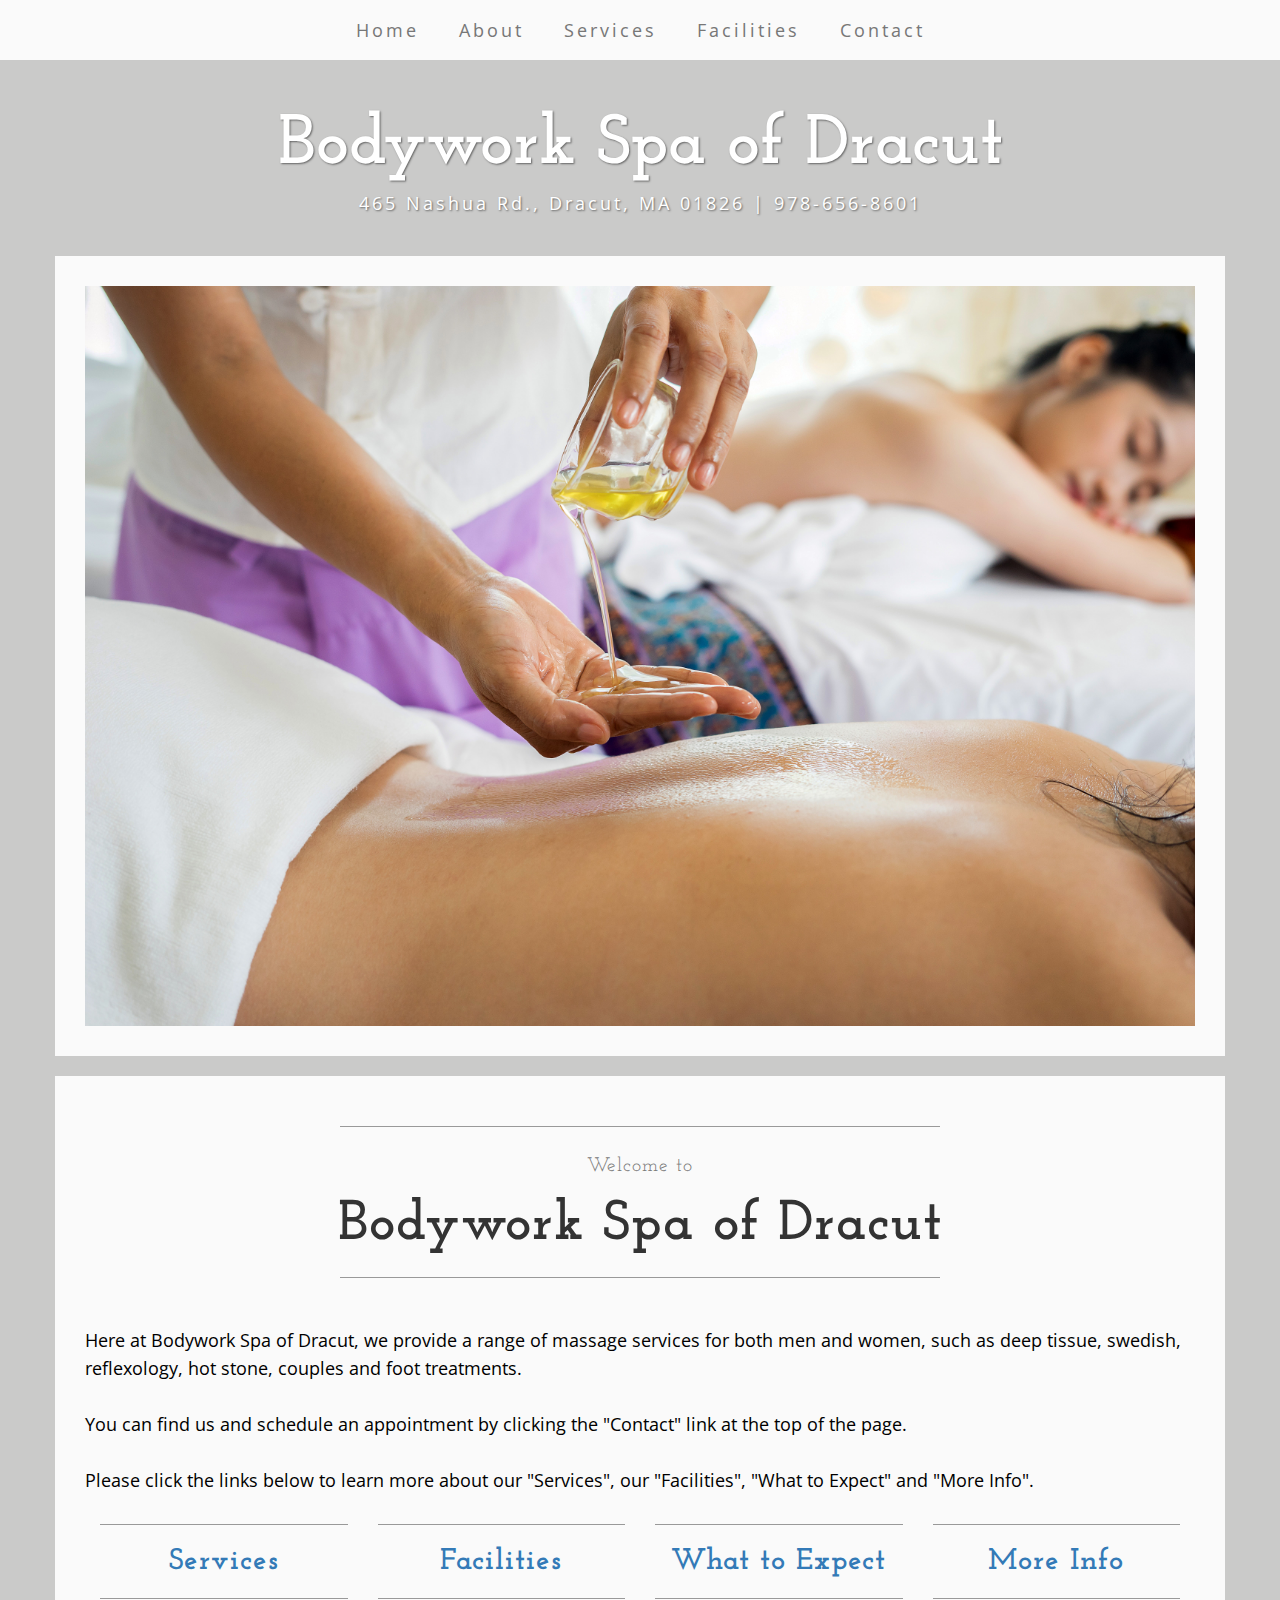
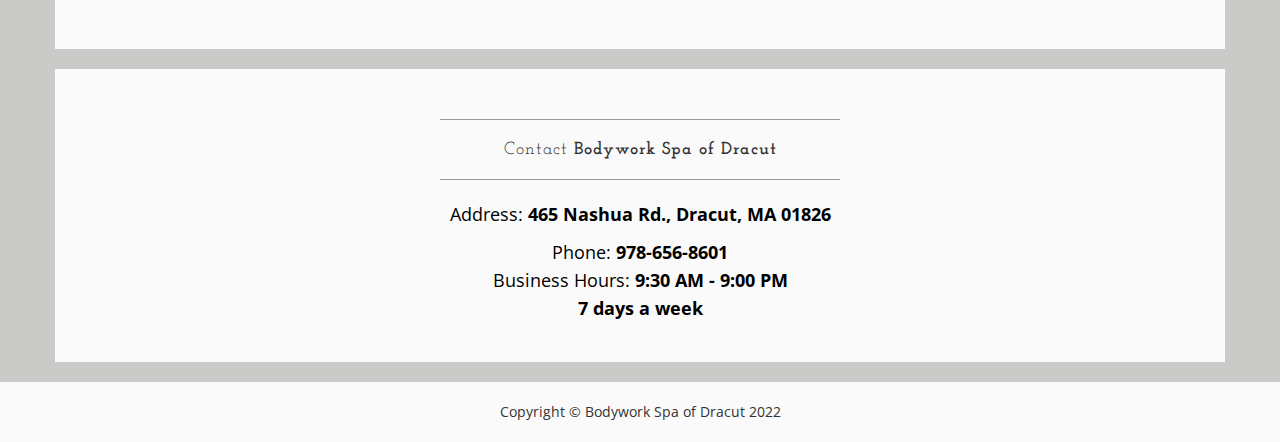
<file: public_html/index.html>
<!DOCTYPE html>
<html lang="en">
    <head>
        <meta charset="utf-8" />
        <meta http-equiv="X-UA-Compatible" content="IE=edge" />
        <meta name="viewport" content="width=device-width, initial-scale=1" />
        <meta name="description" content="" />
        <meta name="author" content="" />

        <title>Bodywork Spa of Dracut</title>

        <!-- Bootstrap Core CSS -->
        <link href="css/bootstrap.min.css" rel="stylesheet" />

        <!-- Custom CSS -->
        <link href="css/business-casual.css" rel="stylesheet" />

        <!-- Fonts -->
        <link href="font-awesome/css/font-awesome.min.css" rel="stylesheet" type="text/css" />
        <link
            href="//fonts.googleapis.com/css?family=Open+Sans:300italic,400italic,600italic,700italic,800italic,400,300,600,700,800"
            rel="stylesheet"
            type="text/css"
        />
        <link
            href="//fonts.googleapis.com/css?family=Josefin+Slab:100,300,400,600,700,100italic,300italic,400italic,600italic,700italic"
            rel="stylesheet"
            type="text/css"
        />

        <!-- HTML5 Shim and Respond.js IE8 support of HTML5 elements and media queries -->
        <!-- WARNING: Respond.js doesn't work if you view the page via file:// -->
        <!--[if lt IE 9]>
            <script src="https://oss.maxcdn.com/libs/html5shiv/3.7.0/html5shiv.js"></script>
            <script src="https://oss.maxcdn.com/libs/respond.js/1.4.2/respond.min.js"></script>
        <![endif]-->
    </head>

    <body>
        <!-- Nav bar starts here-->
        <!-- <div class="row">
            <div class="box2">
                <div class="col-lg-12"> -->

        <nav class="navbar navbar-default">
            <div>
                <!-- Collect the nav links, forms, and other content for toggling -->
                <div>
                    <ul class="nav navbar-nav">
                        <li><a href="#">Home </a></li>
                        <li><a href="about.html">About</a></li>
                        <li><a href="services.html">Services</a></li>
                        <li><a href="facilities.html">Facilities</a></li>
                        <li><a href="contact.html">Contact</a></li>
                    </ul>
                </div>
                <!-- /.navbar-collapse -->
            </div>
            <!-- /.container-fluid -->
        </nav>
        <!-- </div>
            </div>
        </div> -->

        <div class="brand">Bodywork Spa of Dracut</div>

        <div class="address-bar">465 Nashua Rd., Dracut, MA 01826 | 978-656-8601</div>

        <div class="container">
            <div class="row">
                <div class="box">
                    <div class="col-lg-12 text-center">
                        <img class="img-responsive img-full" src="img/cple_tbl.jpg" alt="" />
                    </div>
                </div>
            </div>

            <div class="row">
                <div class="box">
                    <div class="col-lg-12">
                        <hr class="hr-long" />

                        <h2 class="brand-before text-center">
                            <small>Welcome to</small>
                        </h2>
                        <h1 class="brand-name text-center">Bodywork Spa of Dracut</h1>
                        <hr class="hr-long" />
                        <p>
                            <br />
                            Here at Bodywork Spa of Dracut, we provide a range of massage services for both men and
                            women, such as deep tissue, swedish, reflexology, hot stone, couples and foot treatments.
                            <br />
                            <br />
                            You can find us and schedule an appointment by clicking the "Contact" link at the top of the
                            page.
                            <br />
                            <br />
                            Please click the links below to learn more about our "Services", our "Facilities", "What to
                            Expect" and "More Info".
                        </p>
                        <div class="col-md-3">
                            <hr />
                            <h2 class="text-center"><a href="services.html" class="mainlinks">Services</a></h2>
                            <hr />
                        </div>
                        <div class="col-md-3">
                            <hr />
                            <h2 class="text-center"><a href="facilities.html" class="mainlinks">Facilities</a></h2>
                            <hr />
                        </div>
                        <div class="col-md-3">
                            <hr />
                            <h2 class="text-center"><a href="expect.html" class="mainlinks">What to Expect</a></h2>
                            <hr />
                        </div>
                        <div class="col-md-3">
                            <hr />
                            <h2 class="text-center"><a href="more_info.html" class="mainlinks">More Info</a></h2>
                            <hr />
                        </div>
                    </div>
                </div>
            </div>

            <div class="row">
                <div class="box">
                    <div class="col-lg-12">
                        <hr />
                        <h2 class="intro-text text-center">
                            Contact
                            <strong>Bodywork Spa of Dracut</strong>
                        </h2>
                        <hr />
                    </div>

                    <div class="col-lg-12">
                        <p class="text-center">Address: <strong>465 Nashua Rd., Dracut, MA 01826</strong></p>

                        <p class="text-center">
                            Phone: <strong>978-656-8601</strong> <br />

                            Business Hours: <strong>9:30 AM - 9:00 PM</strong> <br />

                            <strong>7 days a week</strong><br />
                        </p>
                    </div>

                    <div class="clearfix"></div>
                </div>
            </div>
        </div>

        <footer>
            <div class="container">
                <div class="row">
                    <div class="col-lg-12 text-center">
                        <div class="copyright">Copyright &copy; Bodywork Spa of Dracut 2022</div>
                    </div>
                </div>
            </div>
        </footer>

        <!-- jQuery -->
        <script src="js/jquery.js"></script>

        <!-- Bootstrap Core JavaScript -->
        <script src="js/bootstrap.min.js"></script>

        <script type="application/ld+json">
            {
                "@context": "http://schema.org",
                "@type": "Organization",

                "name": "Bodywork Spa of Dracut",

                "url": "\/\/bodyworkspaofdracut.com",

                "contactPoint": [
                    {
                        "@type": "ContactPoint",
                        "telephone": "978-656-8601",
                        "contactType": "customer service"
                    }
                ]
            }
        </script>
    </body>
</html>
</file>
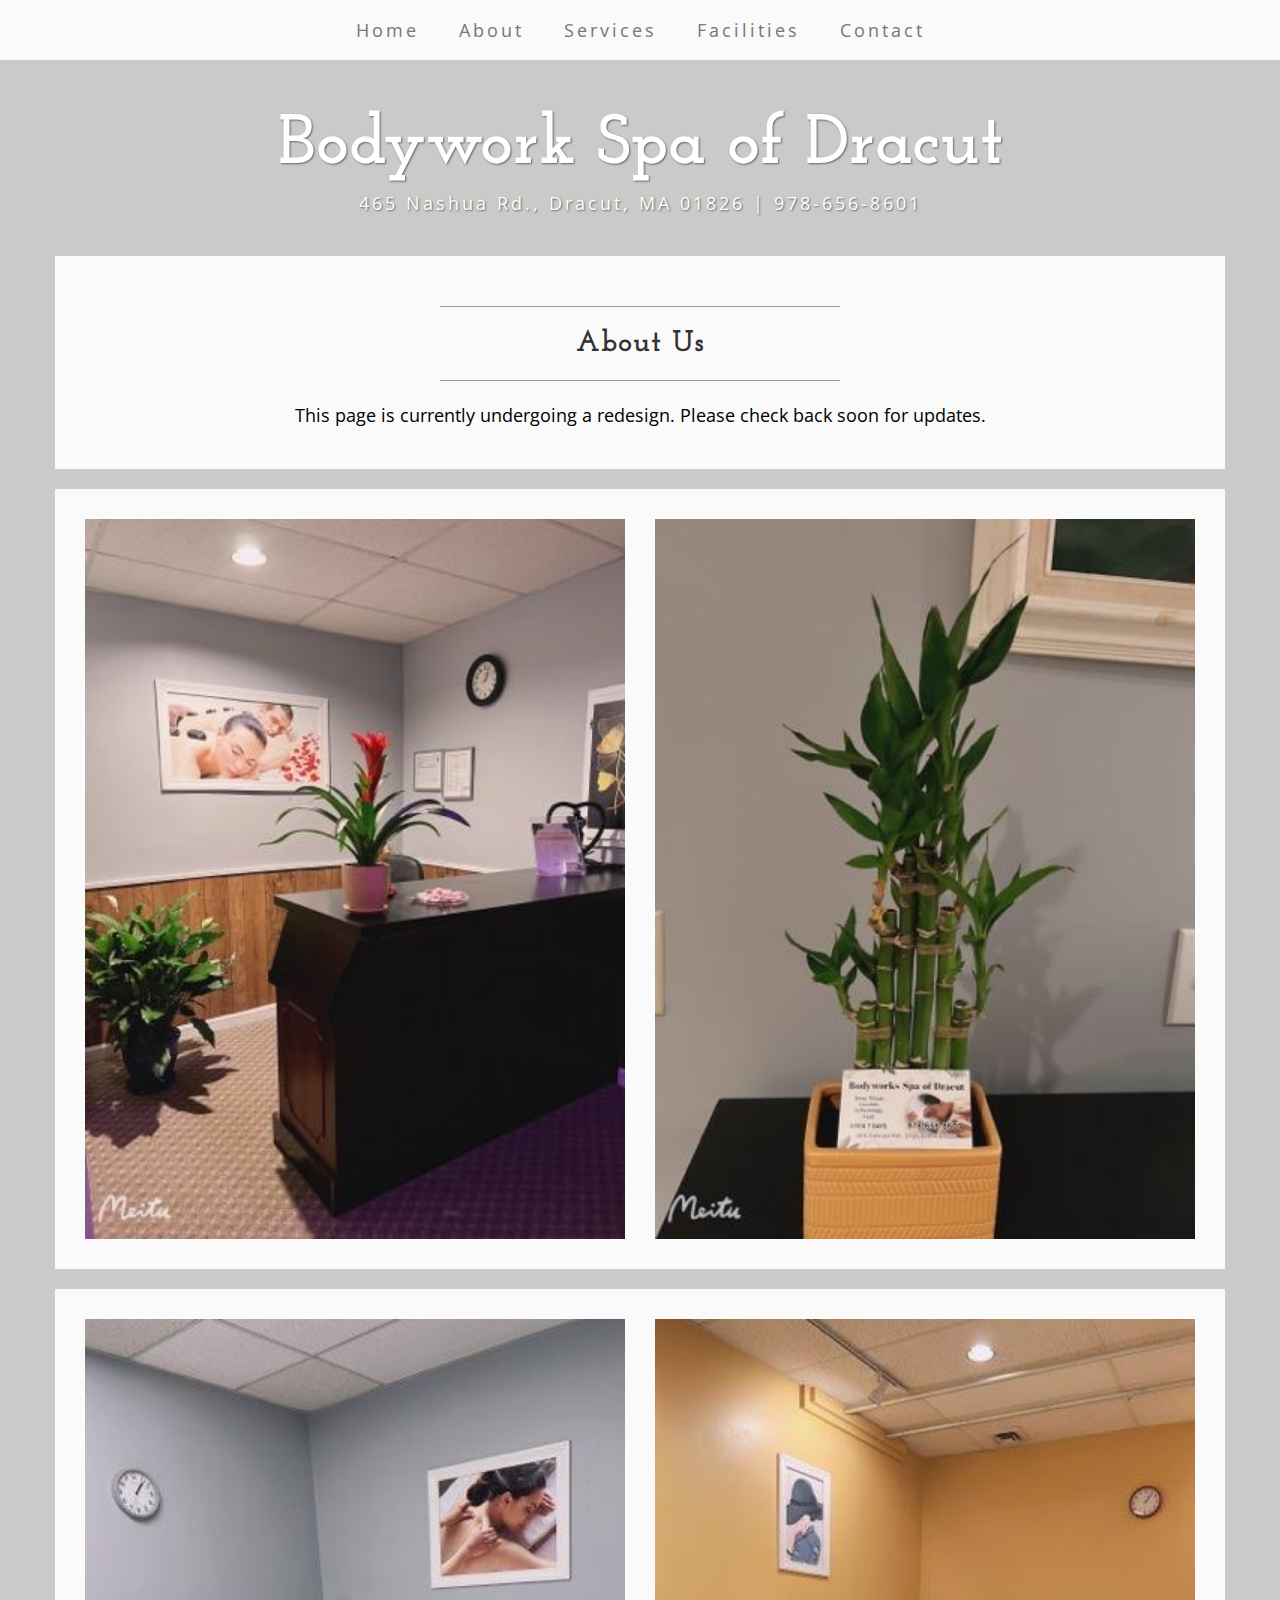
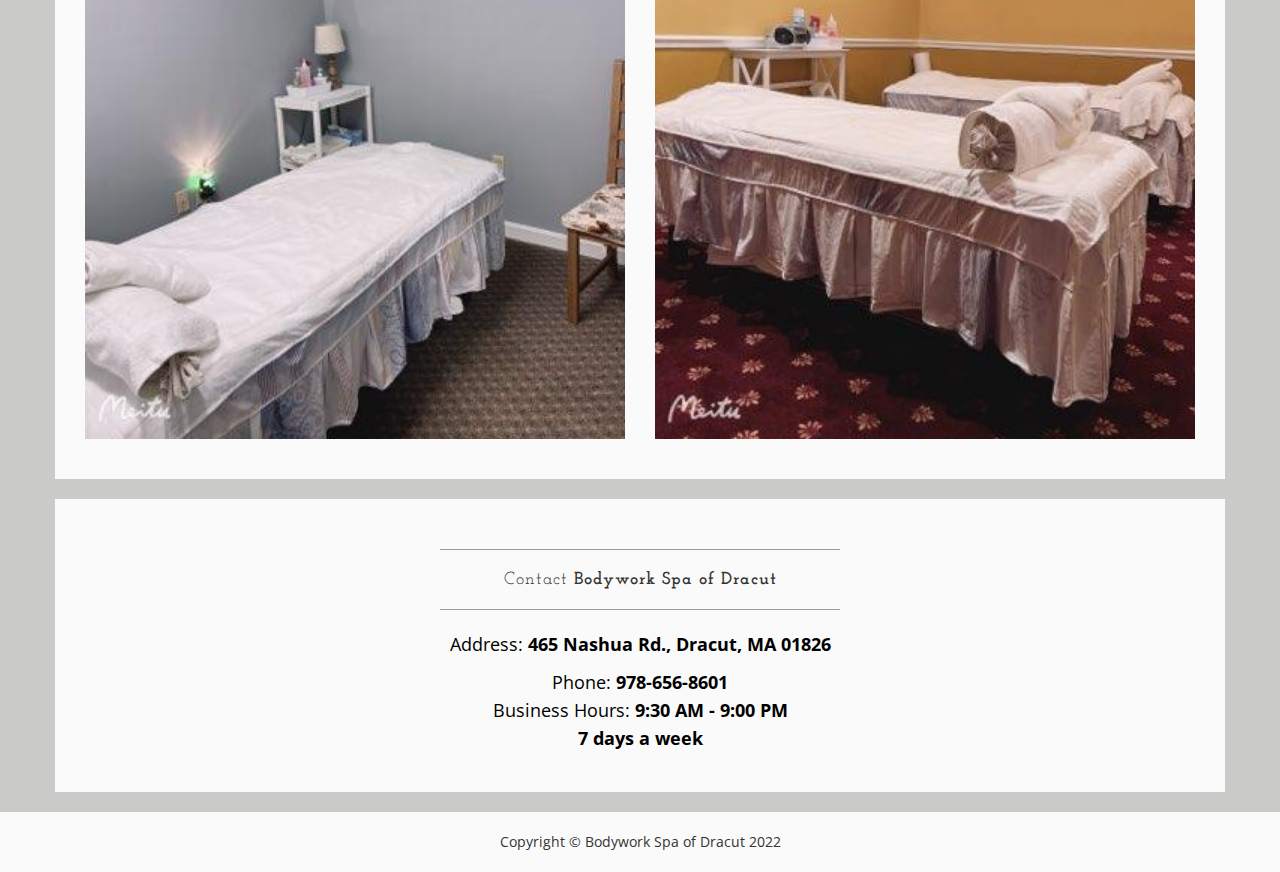
<file: public_html/about.html>
<!DOCTYPE html>
<html lang="en">
    <head>
        <meta charset="utf-8" />
        <meta http-equiv="X-UA-Compatible" content="IE=edge" />
        <meta name="viewport" content="width=device-width, initial-scale=1" />
        <meta name="description" content="" />
        <meta name="author" content="" />

        <title>Bodywork Spa of Dracut</title>

        <!-- Bootstrap Core CSS -->
        <link href="css/bootstrap.min.css" rel="stylesheet" />

        <!-- Custom CSS -->
        <link href="css/business-casual.css" rel="stylesheet" />

        <!-- Fonts -->
        <link href="font-awesome/css/font-awesome.min.css" rel="stylesheet" type="text/css" />
        <link
            href="//fonts.googleapis.com/css?family=Open+Sans:300italic,400italic,600italic,700italic,800italic,400,300,600,700,800"
            rel="stylesheet"
            type="text/css"
        />
        <link
            href="//fonts.googleapis.com/css?family=Josefin+Slab:100,300,400,600,700,100italic,300italic,400italic,600italic,700italic"
            rel="stylesheet"
            type="text/css"
        />

        <!-- HTML5 Shim and Respond.js IE8 support of HTML5 elements and media queries -->
        <!-- WARNING: Respond.js doesn't work if you view the page via file:// -->
        <!--[if lt IE 9]>
            <script src="https://oss.maxcdn.com/libs/html5shiv/3.7.0/html5shiv.js"></script>
            <script src="https://oss.maxcdn.com/libs/respond.js/1.4.2/respond.min.js"></script>
        <![endif]-->
    </head>

    <body>
        <!-- Nav bar starts here-->
        <!-- <div class="row">
            <div class="box2">
                <div class="col-lg-12"> -->

        <nav class="navbar navbar-default">
            <div>
                <!-- Collect the nav links, forms, and other content for toggling -->
                <div>
                    <ul class="nav navbar-nav">
                        <li><a href="index.html">Home </a></li>
                        <li><a href="#">About</a></li>
                        <li><a href="services.html">Services</a></li>
                        <li><a href="facilities.html">Facilities</a></li>
                        <li><a href="contact.html">Contact</a></li>
                    </ul>
                </div>
                <!-- /.navbar-collapse -->
            </div>
            <!-- /.container-fluid -->
        </nav>
        <!-- </div>
            </div>
        </div> -->

        <div class="brand">Bodywork Spa of Dracut</div>

        <div class="address-bar">465 Nashua Rd., Dracut, MA 01826 | 978-656-8601</div>

        <div class="container">
            <!--            <div class="row">
                <div class="box">
                    <div class="col-xs-6 text-center">
                        <img class="img-responsive img-full" src="img/cple_tbl.jpg" alt="" />

                        <h2 class="brand-before">
                            <small>Welcome to</small>
                        </h2>
                        <h1 class="brand-name">Bodywork Spa of Dracut</h1>
                    </div>
                </div>
            </div>
-->
            <div class="row">
                <div class="box">
                    <div class="col-lg-12">
                        <hr />
                        <h2 class="text-center">About Us</h2>
                        <hr />
                        <p class="text-center">
                            This page is currently undergoing a redesign. Please check back soon for updates.
                        </p>
                    </div>
                </div>
            </div>
            <!-- first block of pics -->
            <div class="row">
                <div class="box">
                    <div class="col-xs-6">
                        <img class="img-responsive img-full" src="img/IMG_0253_2.jpg" alt="" />
                    </div>
                    <div class="col-xs-6">
                        <img class="img-responsive img-full" src="img/IMG_0264_2.jpg" alt="" />
                    </div>
                </div>
            </div>
            <!-- first block of pics -->
            <div class="row">
                <div class="box">
                    <div class="col-xs-6">
                        <img class="img-responsive img-full" src="img/IMG_0258_2.jpg" alt="" />
                    </div>
                    <div class="col-xs-6">
                        <img class="img-responsive img-full" src="img/IMG_0255_2.jpg" alt="" />
                        <p></p>
                    </div>
                </div>
            </div>
            <!-- contact  block  -->
            <div class="row">
                <div class="box">
                    <div class="col-lg-12">
                        <hr />
                        <h2 class="intro-text text-center">
                            Contact
                            <strong>Bodywork Spa of Dracut</strong>
                        </h2>
                        <hr />
                    </div>

                    <div class="col-lg-12">
                        <p class="text-center">Address: <strong>465 Nashua Rd., Dracut, MA 01826</strong></p>
                        <p class="text-center">
                            Phone: <strong>978-656-8601</strong> <br />
                            Business Hours: <strong>9:30 AM - 9:00 PM</strong> <br />
                            <strong>7 days a week</strong><br />
                        </p>
                    </div>
                    <div class="clearfix"></div>
                </div>
            </div>
        </div>

        <footer>
            <div class="container">
                <div class="row">
                    <div class="col-lg-12 text-center">
                        <div class="copyright">Copyright &copy; Bodywork Spa of Dracut 2022</div>
                    </div>
                </div>
            </div>
        </footer>

        <!-- jQuery -->
        <script src="js/jquery.js"></script>

        <!-- Bootstrap Core JavaScript -->
        <script src="js/bootstrap.min.js"></script>

        <script type="application/ld+json">
            {
                "@context": "http://schema.org",
                "@type": "Organization",

                "name": "Bodywork Spa of Dracut",

                "url": "\/\/bodyworkspaofdracut.com",

                "contactPoint": [
                    {
                        "@type": "ContactPoint",
                        "telephone": "978-656-8601",
                        "contactType": "customer service"
                    }
                ]
            }
        </script>
    </body>
</html>
</file>
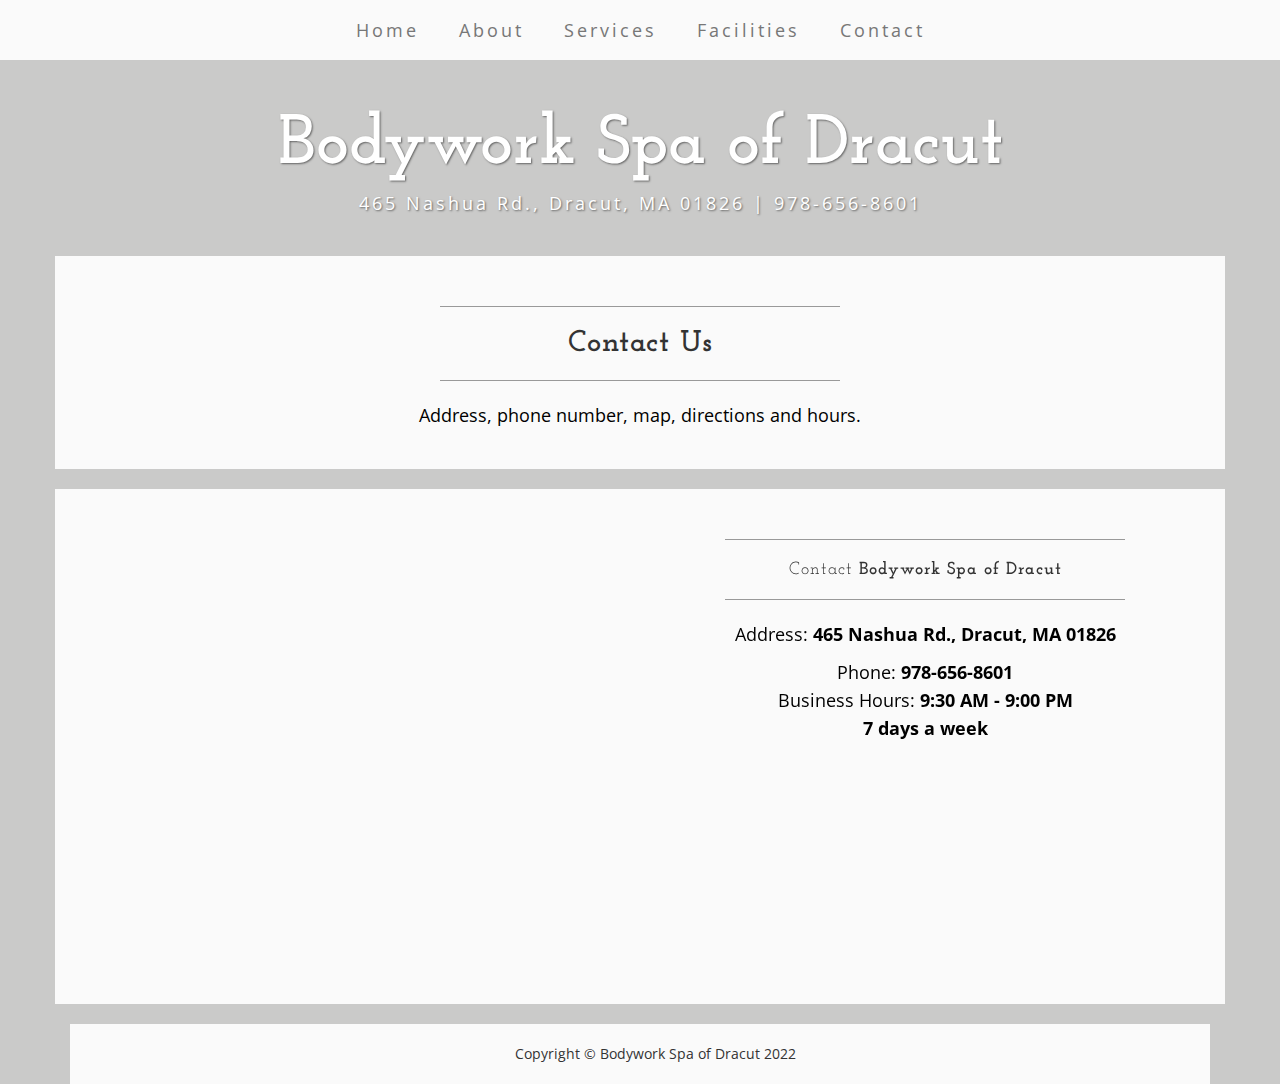
<file: public_html/contact.html>
<!DOCTYPE html>
<html lang="en">
    <head>
        <meta charset="utf-8" />
        <meta http-equiv="X-UA-Compatible" content="IE=edge" />
        <meta name="viewport" content="width=device-width, initial-scale=1" />
        <meta name="description" content="" />
        <meta name="author" content="" />

        <title>Bodywork Spa of Dracut</title>

        <!-- Bootstrap Core CSS -->
        <link href="css/bootstrap.min.css" rel="stylesheet" />

        <!-- Custom CSS -->
        <link href="css/business-casual.css" rel="stylesheet" />

        <!-- Fonts -->
        <link href="font-awesome/css/font-awesome.min.css" rel="stylesheet" type="text/css" />
        <link
            href="//fonts.googleapis.com/css?family=Open+Sans:300italic,400italic,600italic,700italic,800italic,400,300,600,700,800"
            rel="stylesheet"
            type="text/css"
        />
        <link
            href="//fonts.googleapis.com/css?family=Josefin+Slab:100,300,400,600,700,100italic,300italic,400italic,600italic,700italic"
            rel="stylesheet"
            type="text/css"
        />

        <!-- HTML5 Shim and Respond.js IE8 support of HTML5 elements and media queries -->
        <!-- WARNING: Respond.js doesn't work if you view the page via file:// -->
        <!--[if lt IE 9]>
            <script src="https://oss.maxcdn.com/libs/html5shiv/3.7.0/html5shiv.js"></script>
            <script src="https://oss.maxcdn.com/libs/respond.js/1.4.2/respond.min.js"></script>
        <![endif]-->
    </head>

    <body>
        <!-- Nav bar starts here-->
        <!-- <div class="row">
            <div class="box2">
                <div class="col-lg-12"> -->

        <nav class="navbar navbar-default">
            <div>
                <!-- Collect the nav links, forms, and other content for toggling -->
                <div>
                    <ul class="nav navbar-nav">
                        <li><a href="index.html">Home </a></li>
                        <li><a href="about.html">About</a></li>
                        <li><a href="services.html">Services</a></li>
                        <li><a href="facilities.html">Facilities</a></li>
                        <li><a href="#">Contact</a></li>
                    </ul>
                </div>
                <!-- /.navbar-collapse -->
            </div>
            <!-- /.container-fluid -->
        </nav>
        <!-- </div>
            </div>
        </div> -->

        <div class="brand">Bodywork Spa of Dracut</div>

        <div class="address-bar">465 Nashua Rd., Dracut, MA 01826 | 978-656-8601</div>

        <div class="container">
            <!--            <div class="row">
                <div class="box">
                    <div class="col-xs-6 text-center">
                        <img class="img-responsive img-full" src="img/cple_tbl.jpg" alt="" />

                        <h2 class="brand-before">
                            <small>Welcome to</small>
                        </h2>
                        <h1 class="brand-name">Bodywork Spa of Dracut</h1>
                    </div>
                </div>
            </div>
-->
            <div class="row">
                <div class="box">
                    <div class="col-lg-12">
                        <hr />
                        <h2 class="text-center">Contact Us</h2>
                        <hr />
                        <p class="text-center">Address, phone number, map, directions and hours.</p>
                    </div>
                </div>
            </div>
            <!-- first block of pics -->
            <div class="row">
                <div class="box">
                    <div class="col-xs-6">
                        <iframe
                            src="https://www.google.com/maps/embed?pb=!1m18!1m12!1m3!1d11732.514038405603!2d-71.37110523214388!3d42.679820079166646!2m3!1f0!2f0!3f0!3m2!1i1024!2i768!4f13.1!3m3!1m2!1s0x89e3a53cdcdc6557%3A0xaf2651853d2487!2s465%20Nashua%20Rd%2C%20Dracut%2C%20MA%2001826!5e0!3m2!1sen!2sus!4v1667276124970!5m2!1sen!2sus"
                            width="600"
                            height="450"
                            style="border: 0"
                            allowfullscreen=""
                            loading="lazy"
                            referrerpolicy="no-referrer-when-downgrade"
                        ></iframe>
                    </div>
                    <div class="col-xs-6">
                        <hr />
                        <h2 class="intro-text text-center">
                            Contact
                            <strong>Bodywork Spa of Dracut</strong>
                        </h2>
                        <hr />
                    </div>

                    <div class="col-xs-6">
                        <p class="text-center">Address: <strong>465 Nashua Rd., Dracut, MA 01826</strong></p>
                        <p class="text-center">
                            Phone: <strong>978-656-8601</strong> <br />
                            Business Hours: <strong>9:30 AM - 9:00 PM</strong> <br />
                            <strong>7 days a week</strong><br />
                        </p>
                    </div>
                </div>
            </div>
            <!-- first block of pics -->



        <footer>
            <div class="container">
                <div class="row">
                    <div class="col-lg-12 text-center">
                        <div class="copyright">Copyright &copy; Bodywork Spa of Dracut 2022</div>
                    </div>
                </div>
            </div>
        </footer>

        <!-- jQuery -->
        <script src="js/jquery.js"></script>

        <!-- Bootstrap Core JavaScript -->
        <script src="js/bootstrap.min.js"></script>

        <script type="application/ld+json">
            {
                "@context": "http://schema.org",
                "@type": "Organization",

                "name": "Bodywork Spa of Dracut",

                "url": "\/\/bodyworkspaofdracut.com",

                "contactPoint": [
                    {
                        "@type": "ContactPoint",
                        "telephone": "978-656-8601",
                        "contactType": "customer service"
                    }
                ]
            }
        </script>
    </body>
</html>
</file>
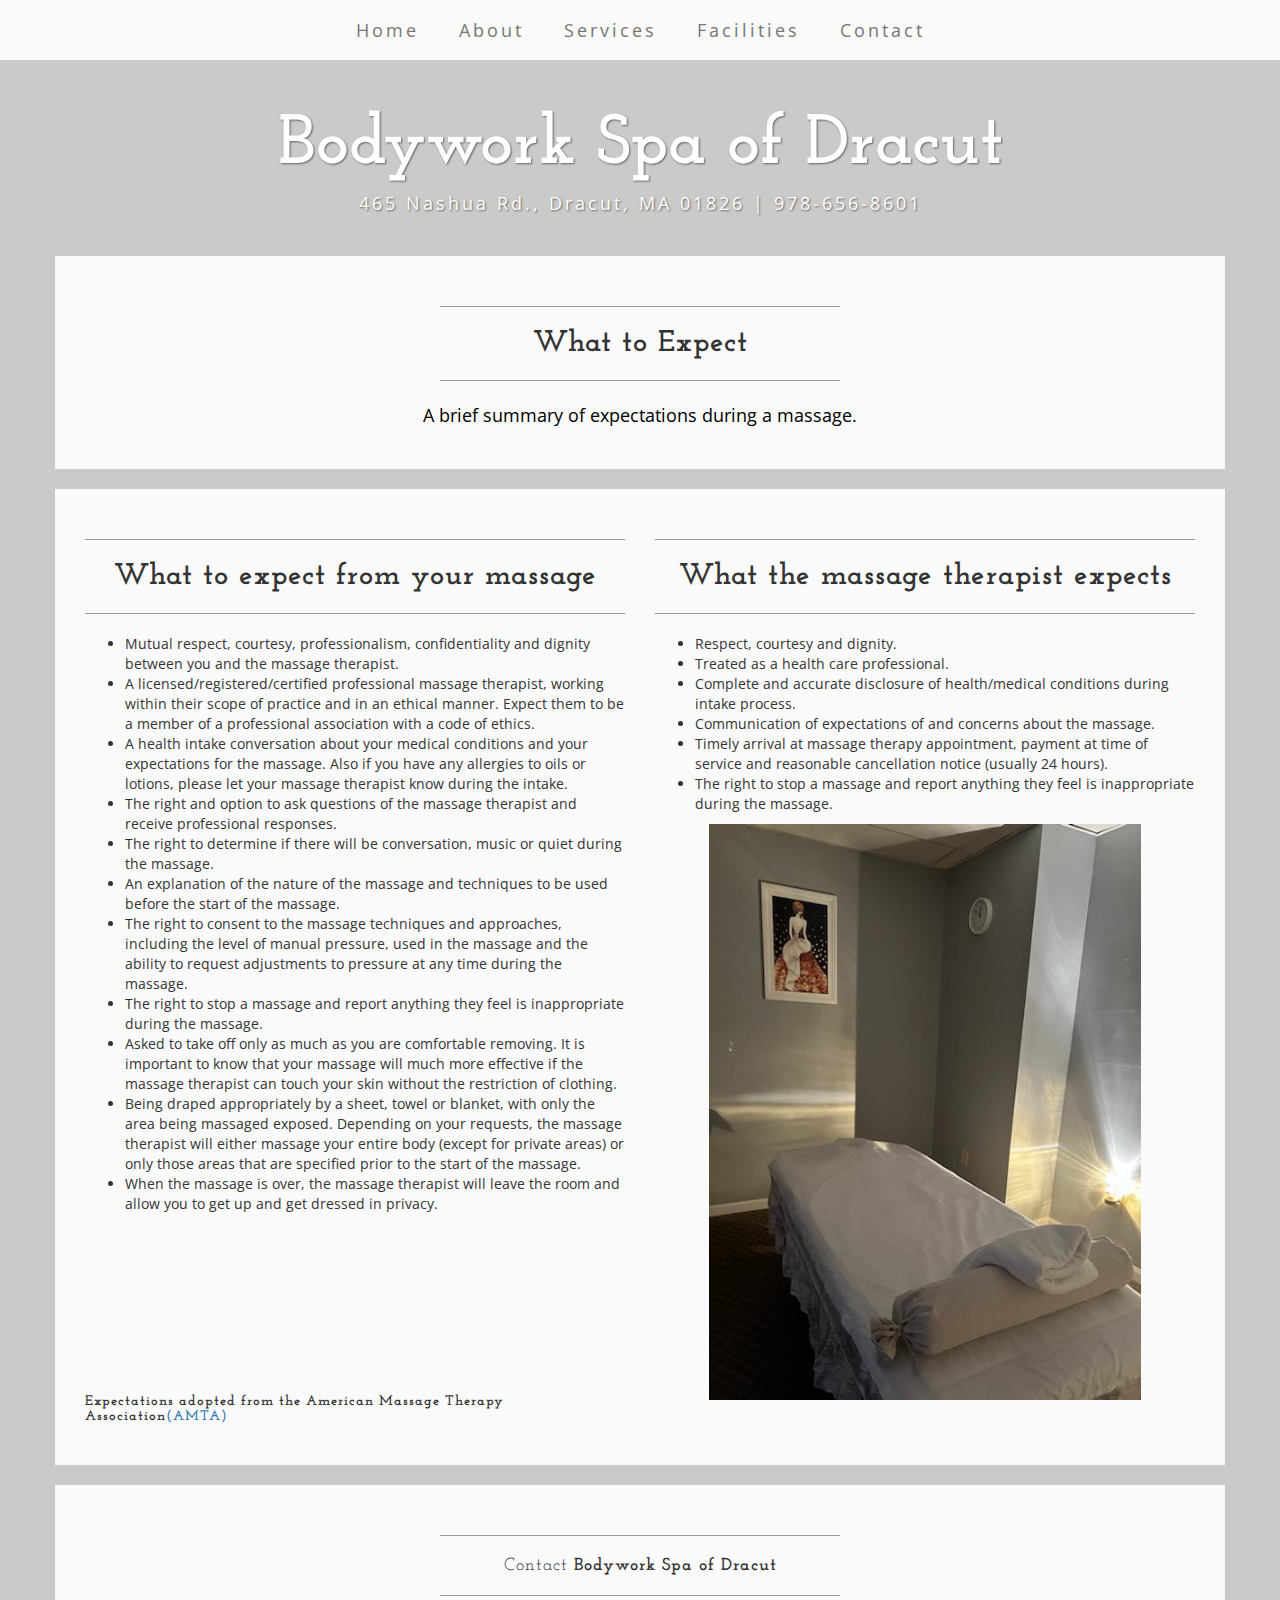
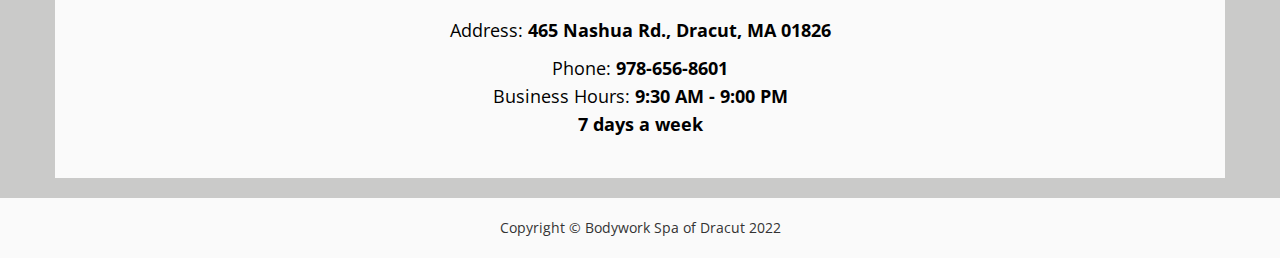
<file: public_html/expect.html>
<!DOCTYPE html>
<html lang="en">
    <head>
        <meta charset="utf-8" />
        <meta http-equiv="X-UA-Compatible" content="IE=edge" />
        <meta name="viewport" content="width=device-width, initial-scale=1" />
        <meta name="description" content="" />
        <meta name="author" content="" />

        <title>Bodywork Spa of Dracut</title>

        <!-- Bootstrap Core CSS -->
        <link href="css/bootstrap.min.css" rel="stylesheet" />

        <!-- Custom CSS -->
        <link href="css/business-casual.css" rel="stylesheet" />

        <!-- Fonts -->
        <link href="font-awesome/css/font-awesome.min.css" rel="stylesheet" type="text/css" />
        <link
            href="//fonts.googleapis.com/css?family=Open+Sans:300italic,400italic,600italic,700italic,800italic,400,300,600,700,800"
            rel="stylesheet"
            type="text/css"
        />
        <link
            href="//fonts.googleapis.com/css?family=Josefin+Slab:100,300,400,600,700,100italic,300italic,400italic,600italic,700italic"
            rel="stylesheet"
            type="text/css"
        />

        <!-- HTML5 Shim and Respond.js IE8 support of HTML5 elements and media queries -->
        <!-- WARNING: Respond.js doesn't work if you view the page via file:// -->
        <!--[if lt IE 9]>
            <script src="https://oss.maxcdn.com/libs/html5shiv/3.7.0/html5shiv.js"></script>
            <script src="https://oss.maxcdn.com/libs/respond.js/1.4.2/respond.min.js"></script>
        <![endif]-->
    </head>

    <body>
        <!-- Nav bar starts here-->
        <!-- <div class="row">
            <div class="box2">
                <div class="col-lg-12"> -->

        <nav class="navbar navbar-default">
            <div>
                <!-- Collect the nav links, forms, and other content for toggling -->
                <div>
                    <ul class="nav navbar-nav">
                        <li><a href="index.html">Home </a></li>
                        <li><a href="about.html">About</a></li>
                        <li><a href="services.html">Services</a></li>
                        <li><a href="facilities.html">Facilities</a></li>
                        <li><a href="contact.html">Contact</a></li>
                    </ul>
                </div>
                <!-- /.navbar-collapse -->
            </div>
            <!-- /.container-fluid -->
        </nav>
        <!-- </div>
            </div>
        </div> -->

        <div class="brand">Bodywork Spa of Dracut</div>

        <div class="address-bar">465 Nashua Rd., Dracut, MA 01826 | 978-656-8601</div>

        <div class="container">
            <!--            <div class="row">
                <div class="box">
                    <div class="col-xs-6 text-center">
                        <img class="img-responsive img-full" src="img/cple_tbl.jpg" alt="" />

                        <h2 class="brand-before">
                            <small>Welcome to</small>
                        </h2>
                        <h1 class="brand-name">Bodywork Spa of Dracut</h1>
                    </div>
                </div>
            </div>
-->
            <div class="row">
                <div class="box">
                    <div class="col-lg-12">
                        <hr />
                        <h2 class="text-center">What to Expect</h2>
                        <hr />
                        <p class="text-center">
                            A brief summary of expectations during a massage.
                        </p>
                    </div>
                </div>
            </div>
            <!-- first block of pics -->
            <div class="row">
                <div class="box">
                    <div class="col-xs-6">
                        <hr class="hr-long" />
                        <h2 class="text-center">What to expect from your massage</h2>
                        <hr class="hr-long" />
                        <ul>
                            <li>
                                Mutual respect, courtesy, professionalism, confidentiality and dignity between you and
                                the massage therapist.
                            </li>
                            <li>
                                A licensed/registered/certified professional massage therapist, working within their
                                scope of practice and in an ethical manner. Expect them to be a member of a professional
                                association with a code of ethics.
                            </li>
                            <li>
                                A health intake conversation about your medical conditions and your expectations for the
                                massage. Also if you have any allergies to oils or lotions, please let your massage
                                therapist know during the intake.
                            </li>
                            <li>
                                The right and option to ask questions of the massage therapist and receive professional
                                responses.
                            </li>
                            <li>
                                The right to determine if there will be conversation, music or quiet during the massage.
                            </li>
                            <li>
                                An explanation of the nature of the massage and techniques to be used before the start
                                of the massage.
                            </li>
                            <li>
                                The right to consent to the massage techniques and approaches, including the level of
                                manual pressure, used in the massage and the ability to request adjustments to pressure
                                at any time during the massage.
                            </li>
                            <li>
                                The right to stop a massage and report anything they feel is inappropriate during the
                                massage.
                            </li>
                            <li>
                                Asked to take off only as much as you are comfortable removing. It is important to know
                                that your massage will much more effective if the massage therapist can touch your skin
                                without the restriction of clothing.
                            </li>
                            <li>
                                Being draped appropriately by a sheet, towel or blanket, with only the area being
                                massaged exposed. Depending on your requests, the massage therapist will either massage
                                your entire body (except for private areas) or only those areas that are specified prior
                                to the start of the massage.
                            </li>
                            <li>
                                When the massage is over, the massage therapist will leave the room and allow you to get
                                up and get dressed in privacy.
                            </li>
                        </ul>
                        <br />
                        <br />
                        <br />
                        <br /><br /><br /><br /><br />
                        <h5>Expectations adopted from the American Massage Therapy Association<a href="https://www.amtamassage.org/globalassets/documents/resources/amta_expectations_for_your_massage_session_2017.pdf">(AMTA)</a>
                    </div>
                    <div class="col-xs-6">
                        <hr class="hr-long" />
                        <h2 class="text-center">What the massage therapist expects</h2>
                        <hr class="hr-long" />
                        <ul>
                            <li>Respect, courtesy and dignity.</li>
                            <li>Treated as a health care professional.</li>
                            <li>
                                Complete and accurate disclosure of health/medical conditions during intake process.
                            </li>
                            <li>Communication of expectations of and concerns about the massage.</li>
                            <li>
                                Timely arrival at massage therapy appointment, payment at time of service and reasonable
                                cancellation notice (usually 24 hours).
                            </li>
                            <li>
                                The right to stop a massage and report anything they feel is inappropriate during the
                                massage.
                            </li>
                        </ul>
                        <div>
                            <img class="img-center" src="img/IMG_0230.jpg" alt="" />
                        </div>
                    </div>
                </div>
            </div>

            <!-- contact  block  -->
            <div class="row">
                <div class="box">
                    <div class="col-lg-12">
                        <hr />
                        <h2 class="intro-text text-center">
                            Contact
                            <strong>Bodywork Spa of Dracut</strong>
                        </h2>
                        <hr />
                    </div>

                    <div class="col-lg-12">
                        <p class="text-center">Address: <strong>465 Nashua Rd., Dracut, MA 01826</strong></p>
                        <p class="text-center">
                            Phone: <strong>978-656-8601</strong> <br />
                            Business Hours: <strong>9:30 AM - 9:00 PM</strong> <br />
                            <strong>7 days a week</strong><br />
                        </p>
                    </div>
                    <div class="clearfix"></div>
                </div>
            </div>
        </div>

        <footer>
            <div class="container">
                <div class="row">
                    <div class="col-lg-12 text-center">
                        <div class="copyright">Copyright &copy; Bodywork Spa of Dracut 2022</div>
                    </div>
                </div>
            </div>
        </footer>

        <!-- jQuery -->
        <script src="js/jquery.js"></script>

        <!-- Bootstrap Core JavaScript -->
        <script src="js/bootstrap.min.js"></script>

        <script type="application/ld+json">
            {
                "@context": "http://schema.org",
                "@type": "Organization",

                "name": "Bodywork Spa of Dracut",

                "url": "\/\/bodyworkspaofdracut.com",

                "contactPoint": [
                    {
                        "@type": "ContactPoint",
                        "telephone": "978-656-8601",
                        "contactType": "customer service"
                    }
                ]
            }
        </script>
    </body>
</html>
</file>
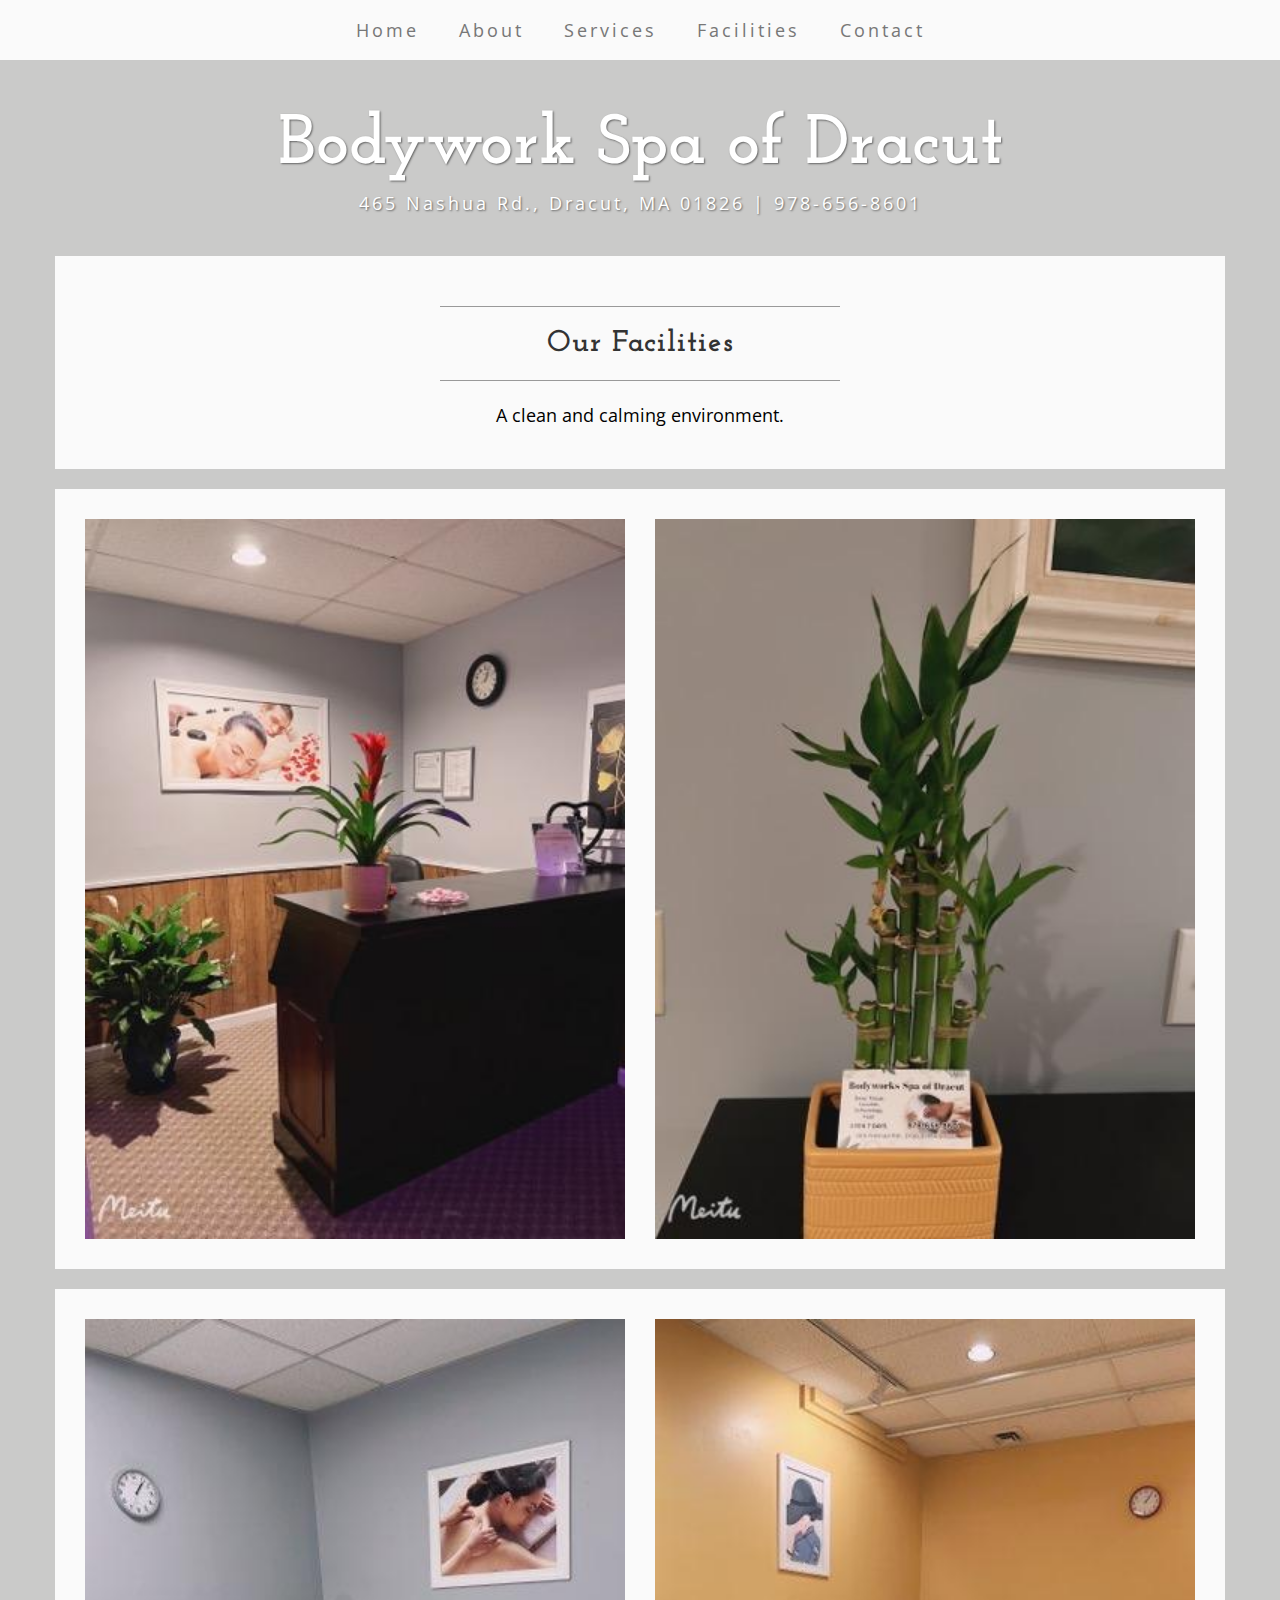
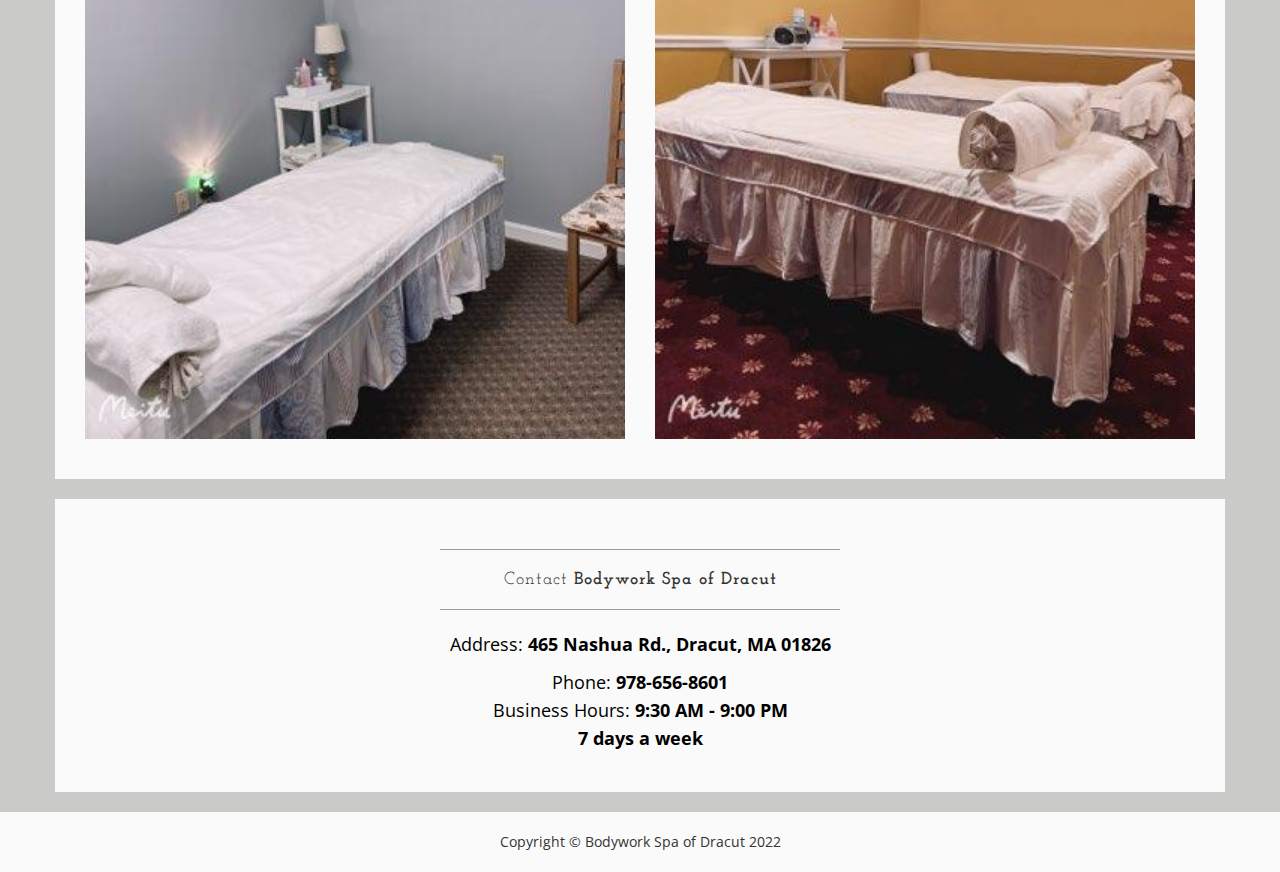
<file: public_html/facilities.html>
<!DOCTYPE html>
<html lang="en">
    <head>
        <meta charset="utf-8" />
        <meta http-equiv="X-UA-Compatible" content="IE=edge" />
        <meta name="viewport" content="width=device-width, initial-scale=1" />
        <meta name="description" content="" />
        <meta name="author" content="" />

        <title>Bodywork Spa of Dracut</title>

        <!-- Bootstrap Core CSS -->
        <link href="css/bootstrap.min.css" rel="stylesheet" />

        <!-- Custom CSS -->
        <link href="css/business-casual.css" rel="stylesheet" />

        <!-- Fonts -->
        <link href="font-awesome/css/font-awesome.min.css" rel="stylesheet" type="text/css" />
        <link
            href="//fonts.googleapis.com/css?family=Open+Sans:300italic,400italic,600italic,700italic,800italic,400,300,600,700,800"
            rel="stylesheet"
            type="text/css"
        />
        <link
            href="//fonts.googleapis.com/css?family=Josefin+Slab:100,300,400,600,700,100italic,300italic,400italic,600italic,700italic"
            rel="stylesheet"
            type="text/css"
        />

        <!-- HTML5 Shim and Respond.js IE8 support of HTML5 elements and media queries -->
        <!-- WARNING: Respond.js doesn't work if you view the page via file:// -->
        <!--[if lt IE 9]>
            <script src="https://oss.maxcdn.com/libs/html5shiv/3.7.0/html5shiv.js"></script>
            <script src="https://oss.maxcdn.com/libs/respond.js/1.4.2/respond.min.js"></script>
        <![endif]-->
    </head>

    <body>
        <!-- Nav bar starts here-->
        <!-- <div class="row">
            <div class="box2">
                <div class="col-lg-12"> -->

        <nav class="navbar navbar-default">
            <div>
                <!-- Collect the nav links, forms, and other content for toggling -->
                <div>
                    <ul class="nav navbar-nav">
                        <li><a href="index.html">Home </a></li>
                        <li><a href="about.html">About</a></li>
                        <li><a href="services.html">Services</a></li>
                        <li><a href="#">Facilities</a></li>
                        <li><a href="contact.html">Contact</a></li>
                    </ul>
                </div>
                <!-- /.navbar-collapse -->
            </div>
            <!-- /.container-fluid -->
        </nav>
        <!-- </div>
            </div>
        </div> -->

        <div class="brand">Bodywork Spa of Dracut</div>

        <div class="address-bar">465 Nashua Rd., Dracut, MA 01826 | 978-656-8601</div>

        <div class="container">
            <!--            <div class="row">
                <div class="box">
                    <div class="col-xs-6 text-center">
                        <img class="img-responsive img-full" src="img/cple_tbl.jpg" alt="" />

                        <h2 class="brand-before">
                            <small>Welcome to</small>
                        </h2>
                        <h1 class="brand-name">Bodywork Spa of Dracut</h1>
                    </div>
                </div>
            </div>
-->
            <div class="row">
                <div class="box">
                    <div class="col-lg-12">
                        <hr />
                        <h2 class="text-center">Our Facilities</h2>
                        <hr />
                        <p class="text-center">A clean and calming environment.</p>
                    </div>
                </div>
            </div>
            <!-- first block of pics -->
            <div class="row">
                <div class="box">
                    <div class="col-xs-6">
                        <img class="img-responsive img-full" src="img/IMG_0253_2.jpg" alt="" />
                    </div>
                    <div class="col-xs-6">
                        <img class="img-responsive img-full" src="img/IMG_0264_2.jpg" alt="" />
                    </div>
                </div>
            </div>
            <!-- first block of pics -->
            <div class="row">
                <div class="box">
                    <div class="col-xs-6">
                        <img class="img-responsive img-full" src="img/IMG_0258_2.jpg" alt="" />
                    </div>
                    <div class="col-xs-6">
                        <img class="img-responsive img-full" src="img/IMG_0255_2.jpg" alt="" />
                        <p></p>
                    </div>
                </div>
            </div>
            <!-- contact  block  -->
            <div class="row">
                <div class="box">
                    <div class="col-lg-12">
                        <hr />
                        <h2 class="intro-text text-center">
                            Contact
                            <strong>Bodywork Spa of Dracut</strong>
                        </h2>
                        <hr />
                    </div>

                    <div class="col-lg-12">
                        <p class="text-center">Address: <strong>465 Nashua Rd., Dracut, MA 01826</strong></p>
                        <p class="text-center">
                            Phone: <strong>978-656-8601</strong> <br />
                            Business Hours: <strong>9:30 AM - 9:00 PM</strong> <br />
                            <strong>7 days a week</strong><br />
                        </p>
                    </div>
                    <div class="clearfix"></div>
                </div>
            </div>
        </div>

        <footer>
            <div class="container">
                <div class="row">
                    <div class="col-lg-12 text-center">
                        <div class="copyright">Copyright &copy; Bodywork Spa of Dracut 2022</div>
                    </div>
                </div>
            </div>
        </footer>

        <!-- jQuery -->
        <script src="js/jquery.js"></script>

        <!-- Bootstrap Core JavaScript -->
        <script src="js/bootstrap.min.js"></script>

        <script type="application/ld+json">
            {
                "@context": "http://schema.org",
                "@type": "Organization",

                "name": "Bodywork Spa of Dracut",

                "url": "\/\/bodyworkspaofdracut.com",

                "contactPoint": [
                    {
                        "@type": "ContactPoint",
                        "telephone": "978-656-8601",
                        "contactType": "customer service"
                    }
                ]
            }
        </script>
    </body>
</html>
</file>
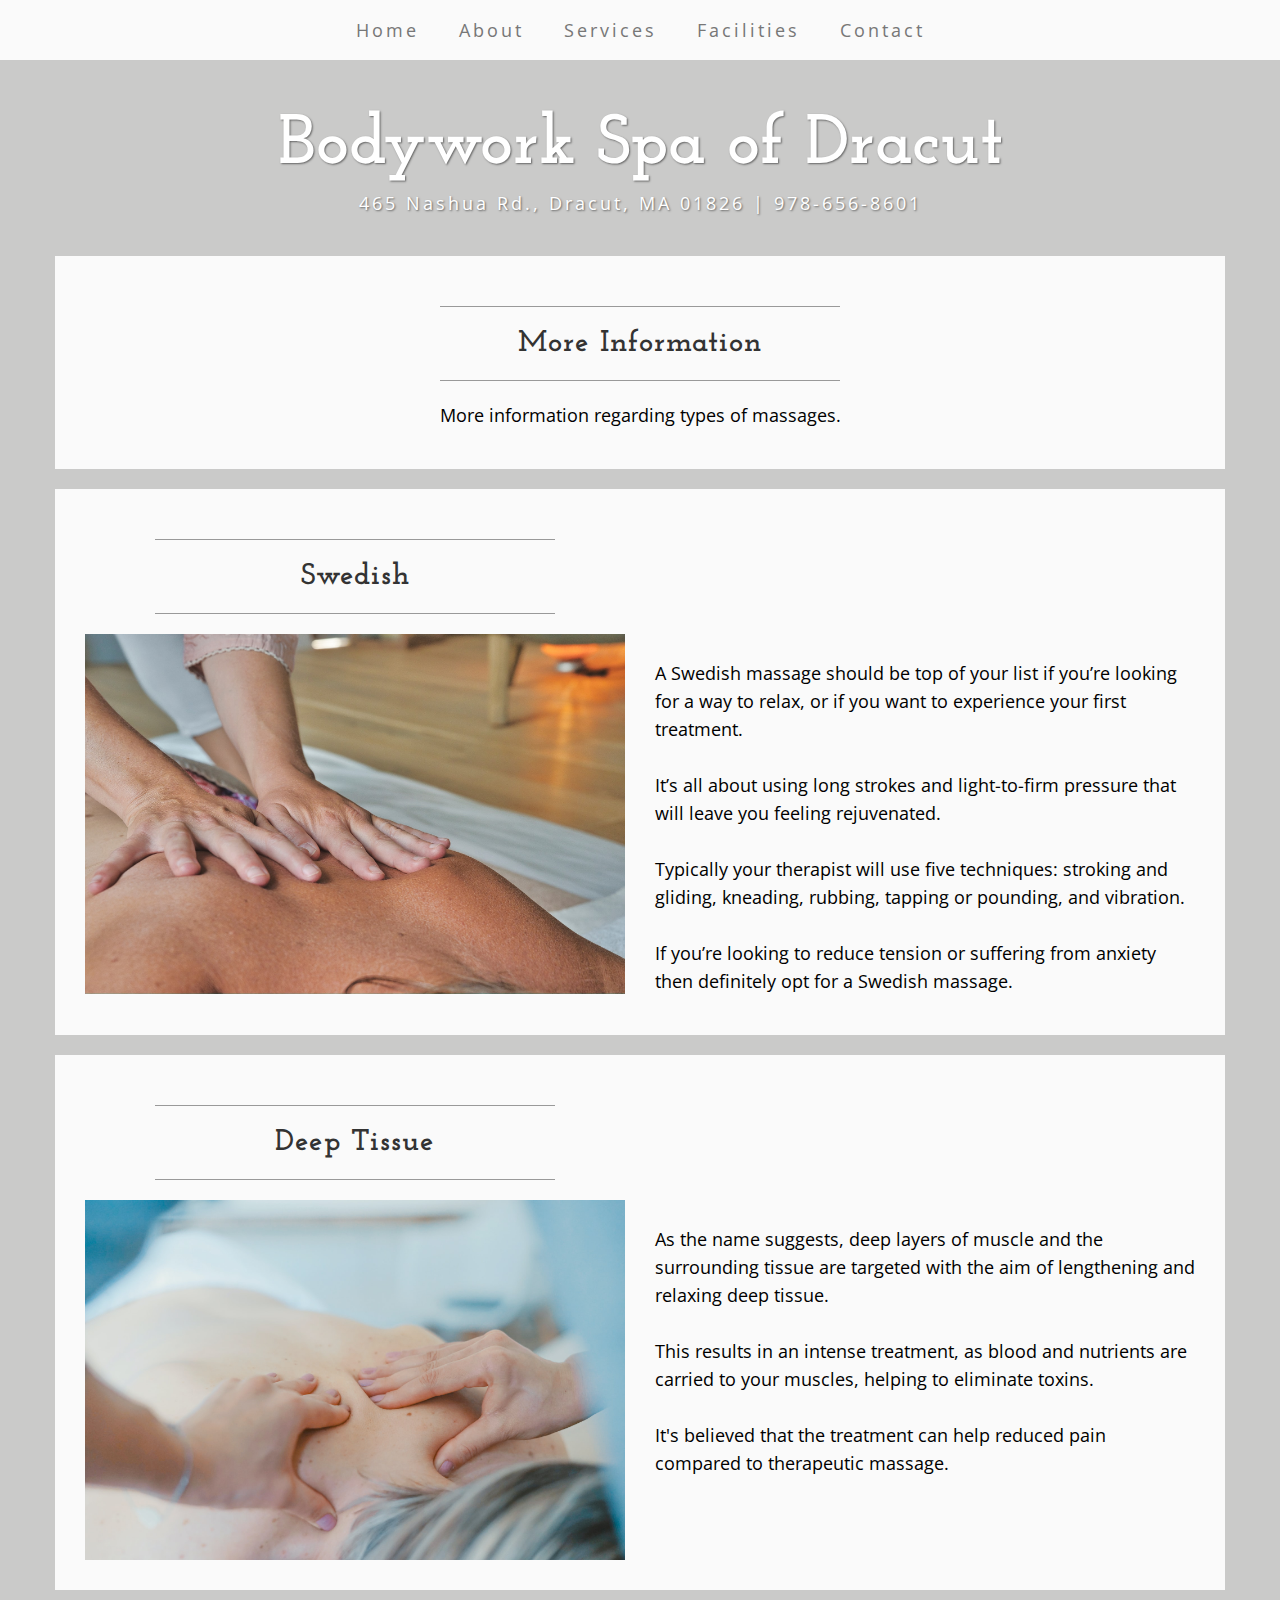
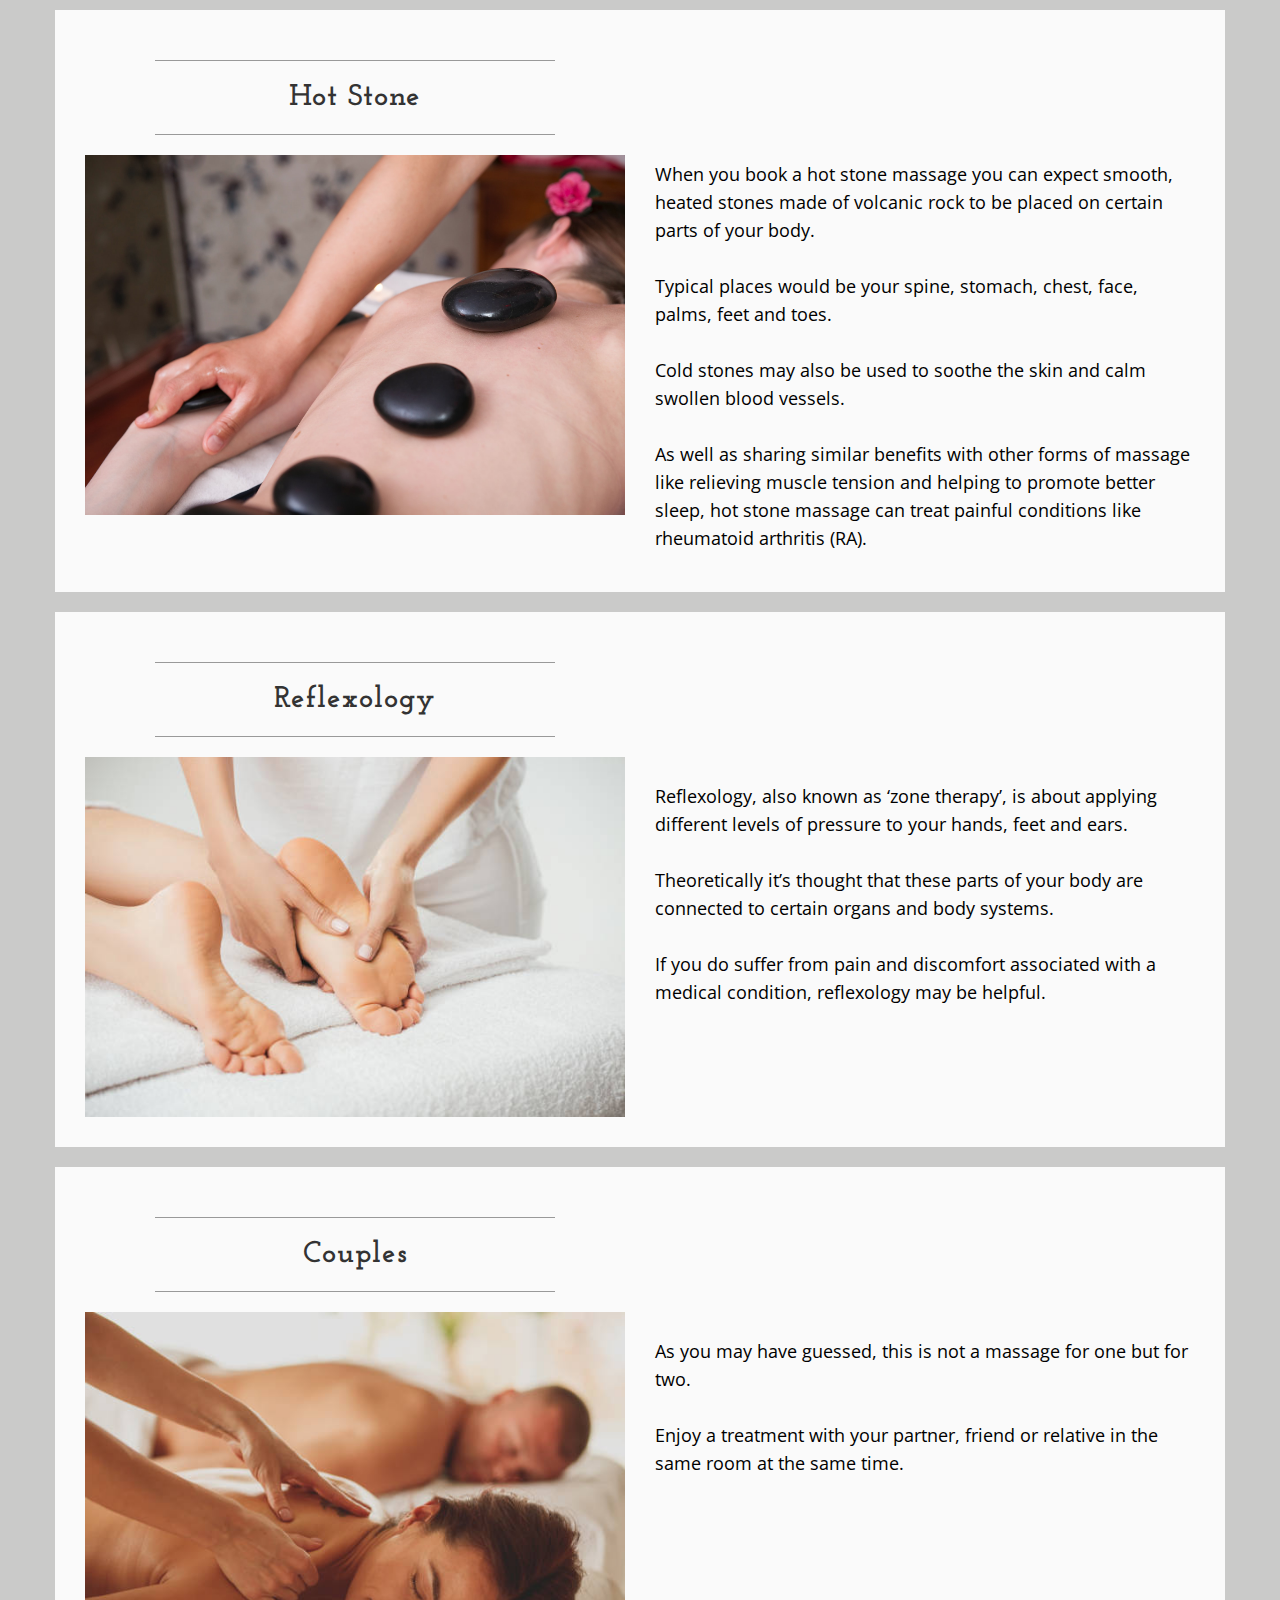
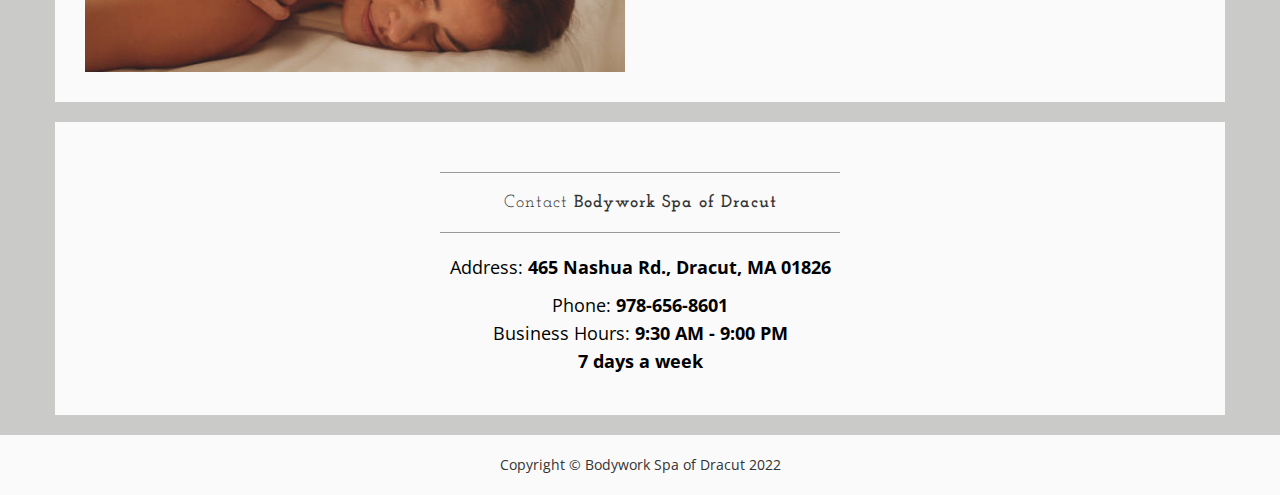
<file: public_html/more_info.html>
<!DOCTYPE html>
<html lang="en">
    <head>
        <meta charset="utf-8" />
        <meta http-equiv="X-UA-Compatible" content="IE=edge" />
        <meta name="viewport" content="width=device-width, initial-scale=1" />
        <meta name="description" content="" />
        <meta name="author" content="" />

        <title>Bodywork Spa of Dracut</title>

        <!-- Bootstrap Core CSS -->
        <link href="css/bootstrap.min.css" rel="stylesheet" />

        <!-- Custom CSS -->
        <link href="css/business-casual.css" rel="stylesheet" />

        <!-- Fonts -->
        <link href="font-awesome/css/font-awesome.min.css" rel="stylesheet" type="text/css" />
        <link
            href="//fonts.googleapis.com/css?family=Open+Sans:300italic,400italic,600italic,700italic,800italic,400,300,600,700,800"
            rel="stylesheet"
            type="text/css"
        />
        <link
            href="//fonts.googleapis.com/css?family=Josefin+Slab:100,300,400,600,700,100italic,300italic,400italic,600italic,700italic"
            rel="stylesheet"
            type="text/css"
        />

        <!-- HTML5 Shim and Respond.js IE8 support of HTML5 elements and media queries -->
        <!-- WARNING: Respond.js doesn't work if you view the page via file:// -->
        <!--[if lt IE 9]>
            <script src="https://oss.maxcdn.com/libs/html5shiv/3.7.0/html5shiv.js"></script>
            <script src="https://oss.maxcdn.com/libs/respond.js/1.4.2/respond.min.js"></script>
        <![endif]-->
    </head>

    <body>
        <!-- Nav bar starts here-->
        <!-- <div class="row">
            <div class="box2">
                <div class="col-lg-12"> -->

        <nav class="navbar navbar-default">
            <div>
                <!-- Collect the nav links, forms, and other content for toggling -->
                <div>
                    <ul class="nav navbar-nav">
                        <li><a href="index.html">Home </a></li>
                        <li><a href="about.html">About</a></li>
                        <li><a href="services.html">Services</a></li>
                        <li><a href="facilities.html">Facilities</a></li>
                        <li><a href="contact.html">Contact</a></li>
                    </ul>
                </div>
                <!-- /.navbar-collapse -->
            </div>
            <!-- /.container-fluid -->
        </nav>
        <!-- </div>
            </div>
        </div> -->

        <div class="brand">Bodywork Spa of Dracut</div>

        <div class="address-bar">465 Nashua Rd., Dracut, MA 01826 | 978-656-8601</div>

        <div class="container">
            <!--            <div class="row">
                <div class="box">
                    <div class="col-xs-6 text-center">
                        <img class="img-responsive img-full" src="img/cple_tbl.jpg" alt="" />

                        <h2 class="brand-before">
                            <small>Welcome to</small>
                        </h2>
                        <h1 class="brand-name">Bodywork Spa of Dracut</h1>
                    </div>
                </div>
            </div>
-->
            <div class="row">
                <div class="box">
                    <div class="col-lg-12">
                        <hr />
                        <h2 class="text-center">More Information</h2>
                        <hr />
                        <p class="text-center">More information regarding types of massages.<br /></p>
                    </div>
                </div>
            </div>
            <!-- swedish -->
            <div class="row">
                <div class="box">
                    <div class="col-xs-6">
                        <hr />
                        <h2 class="text-center">Swedish</h2>
                        <hr />
                        <img class="img-responsive img-full" src="img/swedish.jpg" alt="" />
                    </div>
                    <div class="col-xs-6">
                        <br />
                        <br />
                        <br />
                        <br />
                        <br />
                        <br />
                        <br />

                        <p>
                            A Swedish massage should be top of your list if you’re looking for a way to relax, or if you
                            want to experience your first treatment. <br /><br />
                            It’s all about using long strokes and light-to-firm pressure that will leave you feeling
                            rejuvenated. <br /><br />
                            Typically your therapist will use five techniques: stroking and gliding, kneading, rubbing,
                            tapping or pounding, and vibration. <br /><br />
                            If you’re looking to reduce tension or suffering from anxiety then definitely opt for a
                            Swedish massage.
                        </p>
                    </div>
                </div>
            </div>
            <!-- deep tissue -->
            <div class="row">
                <div class="box">
                    <div class="col-xs-6">
                        <hr />
                        <h2 class="text-center">Deep Tissue</h2>
                        <hr />
                        <img class="img-responsive img-full" src="img/deepTissue.jpg" alt="" />
                    </div>
                    <div class="col-xs-6">
                        <br />
                        <br />
                        <br />
                        <br />
                        <br />
                        <br />
                        <br />
                        <p>
                            As the name suggests, deep layers of muscle and the surrounding tissue are targeted with the
                            aim of lengthening and relaxing deep tissue.<br /><br />
                            This results in an intense treatment, as blood and nutrients are carried to your muscles,
                            helping to eliminate toxins.<br /><br />
                            It's believed that the treatment can help reduced pain compared to therapeutic massage.<br /><br />
                        </p>
                    </div>
                </div>
            </div>
            <!-- hot stone -->
            <div class="row">
                <div class="box">
                    <div class="col-xs-6">
                        <hr />
                        <h2 class="text-center">Hot Stone</h2>
                        <hr />
                        <img class="img-responsive img-full" src="img/hotStone.jpg" alt="" />
                    </div>
                    <div class="col-xs-6">
                        <br />
                        <br />
                        <br />
                        <br />
                        <br />
                        <br />
                        <p>
                            When you book a hot stone massage you can expect smooth, heated stones made of volcanic rock
                            to be placed on certain parts of your body.<br /><br />
                            Typical places would be your spine, stomach, chest, face, palms, feet and toes.<br /><br />
                            Cold stones may also be used to soothe the skin and calm swollen blood vessels.<br /><br />
                            As well as sharing similar benefits with other forms of massage like relieving muscle
                            tension and helping to promote better sleep, hot stone massage can treat painful conditions
                            like rheumatoid arthritis (RA).
                        </p>
                    </div>
                </div>
            </div>
            <!-- Reflexology -->
            <div class="row">
                <div class="box">
                    <div class="col-xs-6">
                        <hr />
                        <h2 class="text-center">Reflexology</h2>
                        <hr />
                        <img class="img-responsive img-full" src="img/foot.jpg" alt="" />
                    </div>
                    <div class="col-xs-6">
                        <br />
                        <br />
                        <br />
                        <br />
                        <br />
                        <br />
                        <br />
                        <p>
                            Reflexology, also known as ‘zone therapy’, is about applying different levels of pressure to
                            your hands, feet and ears.<br /><br />
                            Theoretically it’s thought that these parts of your body are connected to certain organs and
                            body systems.<br /><br />
                            If you do suffer from pain and discomfort associated with a medical condition, reflexology
                            may be helpful.<br /><br />
                        </p>
                    </div>
                </div>
            </div>
            <!-- Couples -->
            <div class="row">
                <div class="box">
                    <div class="col-xs-6">
                        <hr />
                        <h2 class="text-center">Couples</h2>
                        <hr />
                        <img class="img-responsive img-full" src="img/couples.jpg" alt="" />
                    </div>
                    <div class="col-xs-6">
                        <br />
                        <br />
                        <br />
                        <br />
                        <br />
                        <br />
                        <br />
                        <p>
                            As you may have guessed, this is not a massage for one but for two.<br /><br />
                            Enjoy a treatment with your partner, friend or relative in the same room at the same
                            time.<br /><br />
                        </p>
                    </div>
                </div>
            </div>
            <!-- contact  block  -->
            <div class="row">
                <div class="box">
                    <div class="col-lg-12">
                        <hr />
                        <h2 class="intro-text text-center">
                            Contact
                            <strong>Bodywork Spa of Dracut</strong>
                        </h2>
                        <hr />
                    </div>

                    <div class="col-lg-12">
                        <p class="text-center">Address: <strong>465 Nashua Rd., Dracut, MA 01826</strong></p>
                        <p class="text-center">
                            Phone: <strong>978-656-8601</strong> <br />
                            Business Hours: <strong>9:30 AM - 9:00 PM</strong> <br />
                            <strong>7 days a week</strong><br />
                        </p>
                    </div>
                    <div class="clearfix"></div>
                </div>
            </div>
        </div>

        <footer>
            <div class="container">
                <div class="row">
                    <div class="col-lg-12 text-center">
                        <div class="copyright">Copyright &copy; Bodywork Spa of Dracut 2022</div>
                    </div>
                </div>
            </div>
        </footer>

        <!-- jQuery -->
        <script src="js/jquery.js"></script>

        <!-- Bootstrap Core JavaScript -->
        <script src="js/bootstrap.min.js"></script>

        <script type="application/ld+json">
            {
                "@context": "http://schema.org",
                "@type": "Organization",

                "name": "Bodywork Spa of Dracut",

                "url": "\/\/bodyworkspaofdracut.com",

                "contactPoint": [
                    {
                        "@type": "ContactPoint",
                        "telephone": "978-656-8601",
                        "contactType": "customer service"
                    }
                ]
            }
        </script>
    </body>
</html>
</file>
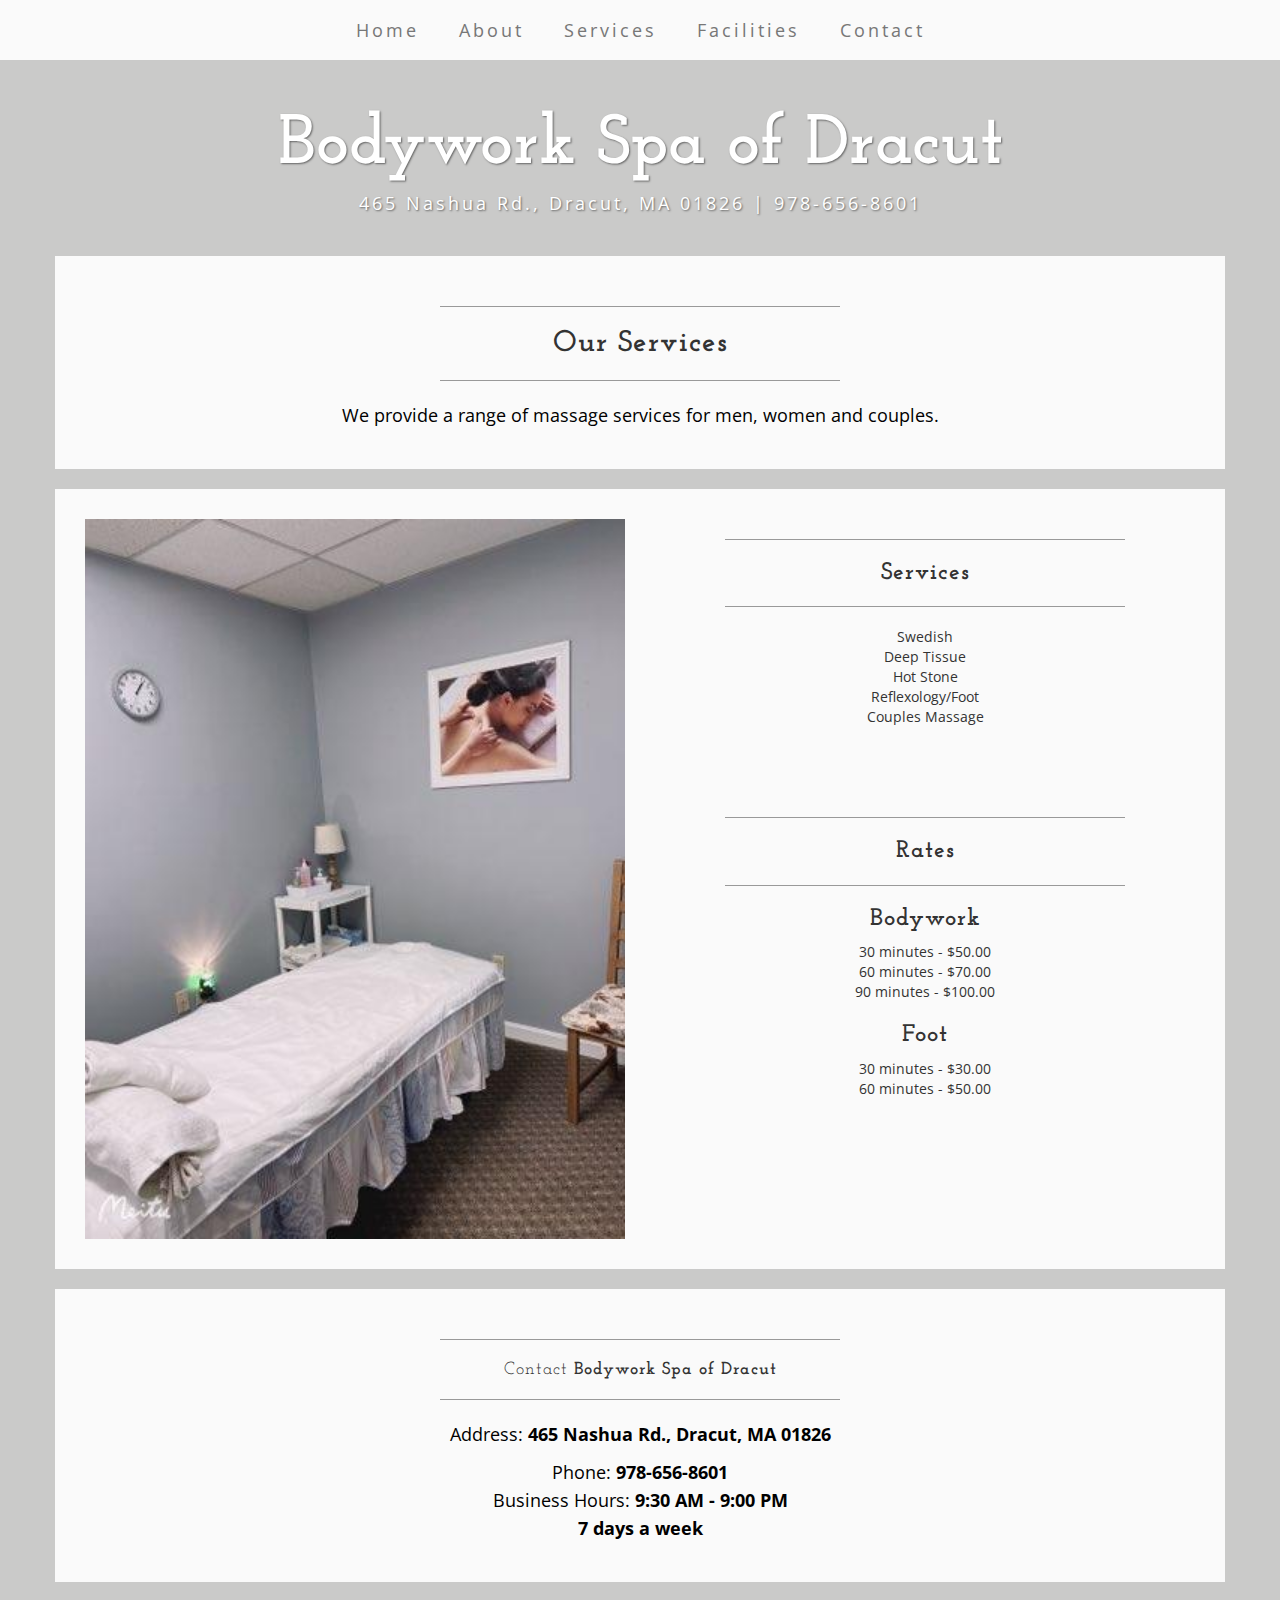
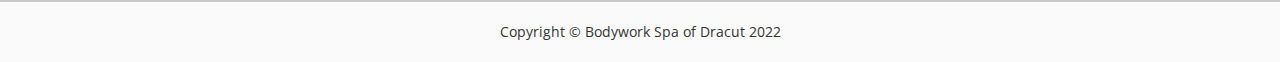
<file: public_html/services.html>
<!DOCTYPE html>
<html lang="en">
    <head>
        <meta charset="utf-8" />
        <meta http-equiv="X-UA-Compatible" content="IE=edge" />
        <meta name="viewport" content="width=device-width, initial-scale=1" />
        <meta name="description" content="" />
        <meta name="author" content="" />

        <title>Bodywork Spa of Dracut</title>

        <!-- Bootstrap Core CSS -->
        <link href="css/bootstrap.min.css" rel="stylesheet" />

        <!-- Custom CSS -->
        <link href="css/business-casual.css" rel="stylesheet" />

        <!-- Fonts -->
        <link href="font-awesome/css/font-awesome.min.css" rel="stylesheet" type="text/css" />
        <link
            href="//fonts.googleapis.com/css?family=Open+Sans:300italic,400italic,600italic,700italic,800italic,400,300,600,700,800"
            rel="stylesheet"
            type="text/css"
        />
        <link
            href="//fonts.googleapis.com/css?family=Josefin+Slab:100,300,400,600,700,100italic,300italic,400italic,600italic,700italic"
            rel="stylesheet"
            type="text/css"
        />

        <!-- HTML5 Shim and Respond.js IE8 support of HTML5 elements and media queries -->
        <!-- WARNING: Respond.js doesn't work if you view the page via file:// -->
        <!--[if lt IE 9]>
            <script src="https://oss.maxcdn.com/libs/html5shiv/3.7.0/html5shiv.js"></script>
            <script src="https://oss.maxcdn.com/libs/respond.js/1.4.2/respond.min.js"></script>
        <![endif]-->
    </head>

    <body>
<!-- Nav bar starts here-->          
        <!-- <div class="row">
            <div class="box2">
                <div class="col-lg-12"> -->

                    <nav class="navbar navbar-default">
                        <div >

                      
                          <!-- Collect the nav links, forms, and other content for toggling -->
                          <div >
                            <ul class="nav navbar-nav">
                              <li><a href="index.html">Home </a></li>
                              <li><a href="about.html">About</a></li>
                              <li><a href="#">Services</a></li>
                              <li><a href="facilities.html">Facilities</a></li>
                              <li><a href="contact.html">Contact</a></li>
                            </ul>

                          </div><!-- /.navbar-collapse -->
                        </div><!-- /.container-fluid -->
                      </nav>
                <!-- </div>
            </div>
        </div> -->



        <div class="brand">Bodywork Spa of Dracut</div>

        <div class="address-bar">465 Nashua Rd., Dracut, MA 01826 | 978-656-8601</div>

        <div class="container">
<!--            <div class="row">
                <div class="box">
                    <div class="col-xs-6 text-center">
                        <img class="img-responsive img-full" src="img/cple_tbl.jpg" alt="" />

                        <h2 class="brand-before">
                            <small>Welcome to</small>
                        </h2>
                        <h1 class="brand-name">Bodywork Spa of Dracut</h1>
                    </div>
                </div>
            </div>
-->
            <div class="row">
                <div class="box">
                    <div class="col-lg-12">
                        <hr />
                        <h2 class="text-center">Our Services</h2>
                        <hr />
                        <p class="text-center">
                            We provide a range of massage services for men, women and couples. 
                        </p>
                    </div>
                </div>
            </div>
<!-- first block of pics -->
            <div class="row">
                <div class="box">
                    <div class="col-xs-6">
                        <img class="img-responsive img-full" src="img/IMG_0258_2.jpg" alt="" />
                    </div>
                    <div class="col-xs-6">
                        <hr />
                        <h3 class="text-center">Services</h3>
                        <hr />
                        <p class="text-center">
                            <ul class="text-center list-unstyled">                            
                                <li class="list-unstyled">Swedish</li>
                                <li class="list-unstyled">Deep Tissue</li>                                
                                <li class="list-unstyled">Hot Stone</li>
                                <li class="list-unstyled">Reflexology/Foot</li>
                                <li class="list-unstyled">Couples Massage</li>
                                <li class="list-unstyled"></li>
                                <li class="list-unstyled"></li>
                            </ul>
                        <hr class="visible-xs" />
            
                        <br>
                        <br>
                        <br>
                    </div>                    
                    <div class="col-xs-6">
                        <hr />
                        <h3 class="text-center">Rates</h3>
                        <hr />
                        <h3 class=" text-center">Bodywork</h3>
                        <p class="text-center">
                            <ul class="text-center list-unstyled">
                                <li class="list-unstyled">30 minutes   -    $50.00</li>
                                <li class="list-unstyled">60 minutes   -    $70.00</li>
                                <li class="list-unstyled">90 minutes   -   $100.00</li>        
                            </ul>
                        </p>
                        <h3 class=" text-center">Foot</h3>
                        <p class="text-center">
                            <ul class="text-center list-unstyled">
                                <li class="list-unstyled">30 minutes   -    $30.00</li>
                                <li class="list-unstyled">60 minutes   -    $50.00</li>
                            </ul>
                        </p>                            
                        <hr class="visible-xs" />
                        <p></p>
                    </div>
                </div>
            </div>            
<!-- first block of pics -->

<!-- contact  block  -->
            <div class="row">
                <div class="box">
                    <div class="col-lg-12">
                        <hr />
                        <h2 class="intro-text text-center">
                            Contact
                            <strong>Bodywork Spa of Dracut</strong>
                        </h2>
                        <hr />
                    </div>

                    <div class="col-lg-12">
                        <p class="text-center">Address: <strong>465 Nashua Rd., Dracut, MA 01826</strong></p>
                        <p class="text-center">
                            Phone: <strong>978-656-8601</strong> <br />
                            Business Hours: <strong>9:30 AM - 9:00 PM</strong> <br />
                            <strong>7 days a week</strong><br />
                        </p>
                    </div>
                    <div class="clearfix"></div>
                </div>
            </div>
        </div>

        <footer>
            <div class="container">
                <div class="row">
                    <div class="col-lg-12 text-center">
                        <div class="copyright">Copyright &copy; Bodywork Spa of Dracut 2022</div>
                    </div>
                </div>
            </div>
        </footer>

        <!-- jQuery -->
        <script src="js/jquery.js"></script>

        <!-- Bootstrap Core JavaScript -->
        <script src="js/bootstrap.min.js"></script>

        <script type="application/ld+json">
            {
                "@context": "http://schema.org",
                "@type": "Organization",

                "name": "Bodywork Spa of Dracut",

                "url": "\/\/bodyworkspaofdracut.com",

                "contactPoint": [
                    {
                        "@type": "ContactPoint",
                        "telephone": "978-656-8601",
                        "contactType": "customer service"
                    }
                ]
            }
        </script>
    </body>
</html>
</file>
<file: public_html/css/business-casual.css>
/*!
 * Start Bootstrap - Business Casual Bootstrap Theme (http://startbootstrap.com)
 * Code licensed under the Apache License v2.0.
 * For details, see http://www.apache.org/licenses/LICENSE-2.0.
 */

body {
    font-family: "Open Sans","Helvetica Neue",Helvetica,Arial,sans-serif;
    background: rgb(202, 202, 201);
    -webkit-background-size: cover;
    -moz-background-size: cover;
    background-size: cover;
    -o-background-size: cover;
}

h1,
h2,
h3,
h4,
h5,
h6 {
    font-family: "Josefin Slab","Helvetica Neue",Helvetica,Arial,sans-serif;
    font-weight: 700;
    letter-spacing: 1px;
}

p {
    font-size: 1.25em;
    line-height: 1.6;
    color: #000;
}

hr {
    max-width: 400px;
    border-color: #999999;
}
.hr-long{
    max-width: 600px;
    border-color: #999999;
}

.brand,
.address-bar {
    display: none;
}

.navbar-brand {
    font-weight: 900;
    letter-spacing: 2px;
}

.navbar-nav {
    font-weight: 400;
    letter-spacing: 3px;
}

.img-full {
    min-width: 100%;
}

.img-center {
    display: block;
    margin-left: auto;
    margin-right: auto;
    width: 80%;
  }


.brand-before {
    margin: 15px 0;
}

.brand-name {
    margin: 0;
    font-size: 4em;
}

.tagline-divider {
    margin: 15px auto 3px;
    max-width: 250px;
    border-color: #999999;
}

.box {
    margin-bottom: 20px;
    padding: 30px 15px;
    background: #fff;
    background: rgba(255,255,255,0.9);
}
.box2 {
    margin-bottom: 20px;
    padding: 30px 15px;
    background: #fff;
    background: rgba(255,255,255,0.9);
}

.intro-text {
    font-size: 1.25em;
    font-weight: 400;
    letter-spacing: 1px;
}

.img-border {
    float: none;
    margin: 0 auto 0;
    border: #999999 solid 1px;
}

.img-left {
    float: none;
    margin: 0 auto 0;
}

footer {
    background: #fff;
    background: rgba(255,255,255,0.9);
}

footer .copyright {
    margin: 0;
    padding: 20px 0;
}

ul.icons {
    padding: 20px 0;
    list-style: none;
}

ul.icons li {
    display: inline-block;
    padding: 0 1.25em 0 0;
    font-size: 1.75em;
}

ul.icons li a {
    text-decoration: none;
}

@media screen and (min-width:768px) {
    .brand {
        display: inherit;
        margin: 0;
        padding: 30px 0 10px;
        text-align: center;
        text-shadow: 1px 1px 2px rgba(0,0,0,0.5);
        font-family: "Josefin Slab","Helvetica Neue",Helvetica,Arial,sans-serif;
        font-size: 5em;
        font-weight: 700;
        line-height: normal;
        color: #fff;
    }

    .top-divider {
        margin-top: 0;
    }

    .img-left {
        float: left;
        margin-right: 25px;
    }

    .address-bar {
        display: inherit;
        margin: 0;
        padding: 0 0 40px;
        text-align: center;
        text-shadow: 1px 1px 2px rgba(0,0,0,0.5);
        font-size: 1.25em;
        font-weight: 400;
        letter-spacing: 3px;
        color: #fff;
    }

    .navbar {
        border-radius: 0;
    }

    .navbar-header {
        display: none;
    }

    .navbar {
        min-height: 0;
    }

    .navbar-default {
        border: none;
        background: #fff;
        background: rgba(255,255,255,0.9);
    }

    .nav>li>a {
        padding: 20px;
    }



    .navbar-nav {
        display: table;
        float: none;
        margin: 0 auto;
        table-layout: fixed;
        font-size: 1.25em;
    }
}

@media screen and (min-width:1200px) {
    .box:after {
        content: '';
        display: table;
        clear: both;
    }
}
</file>
